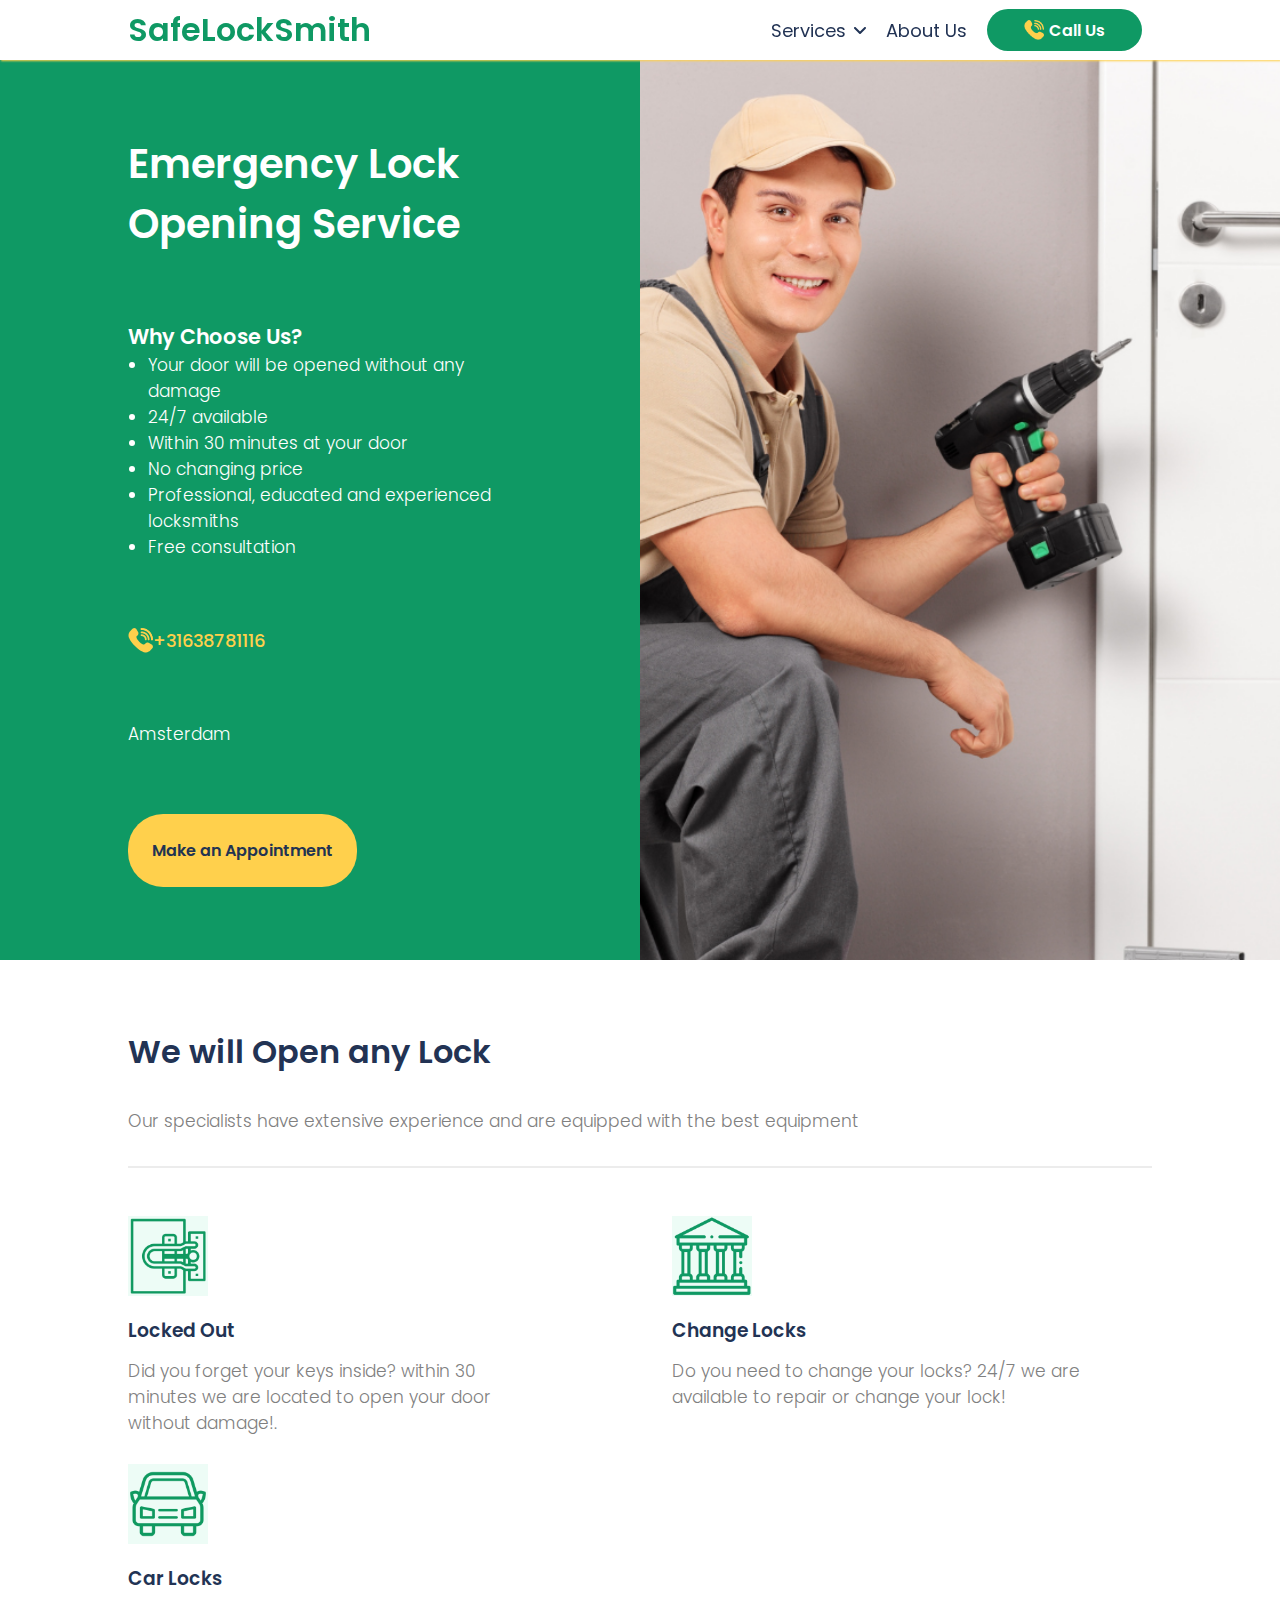
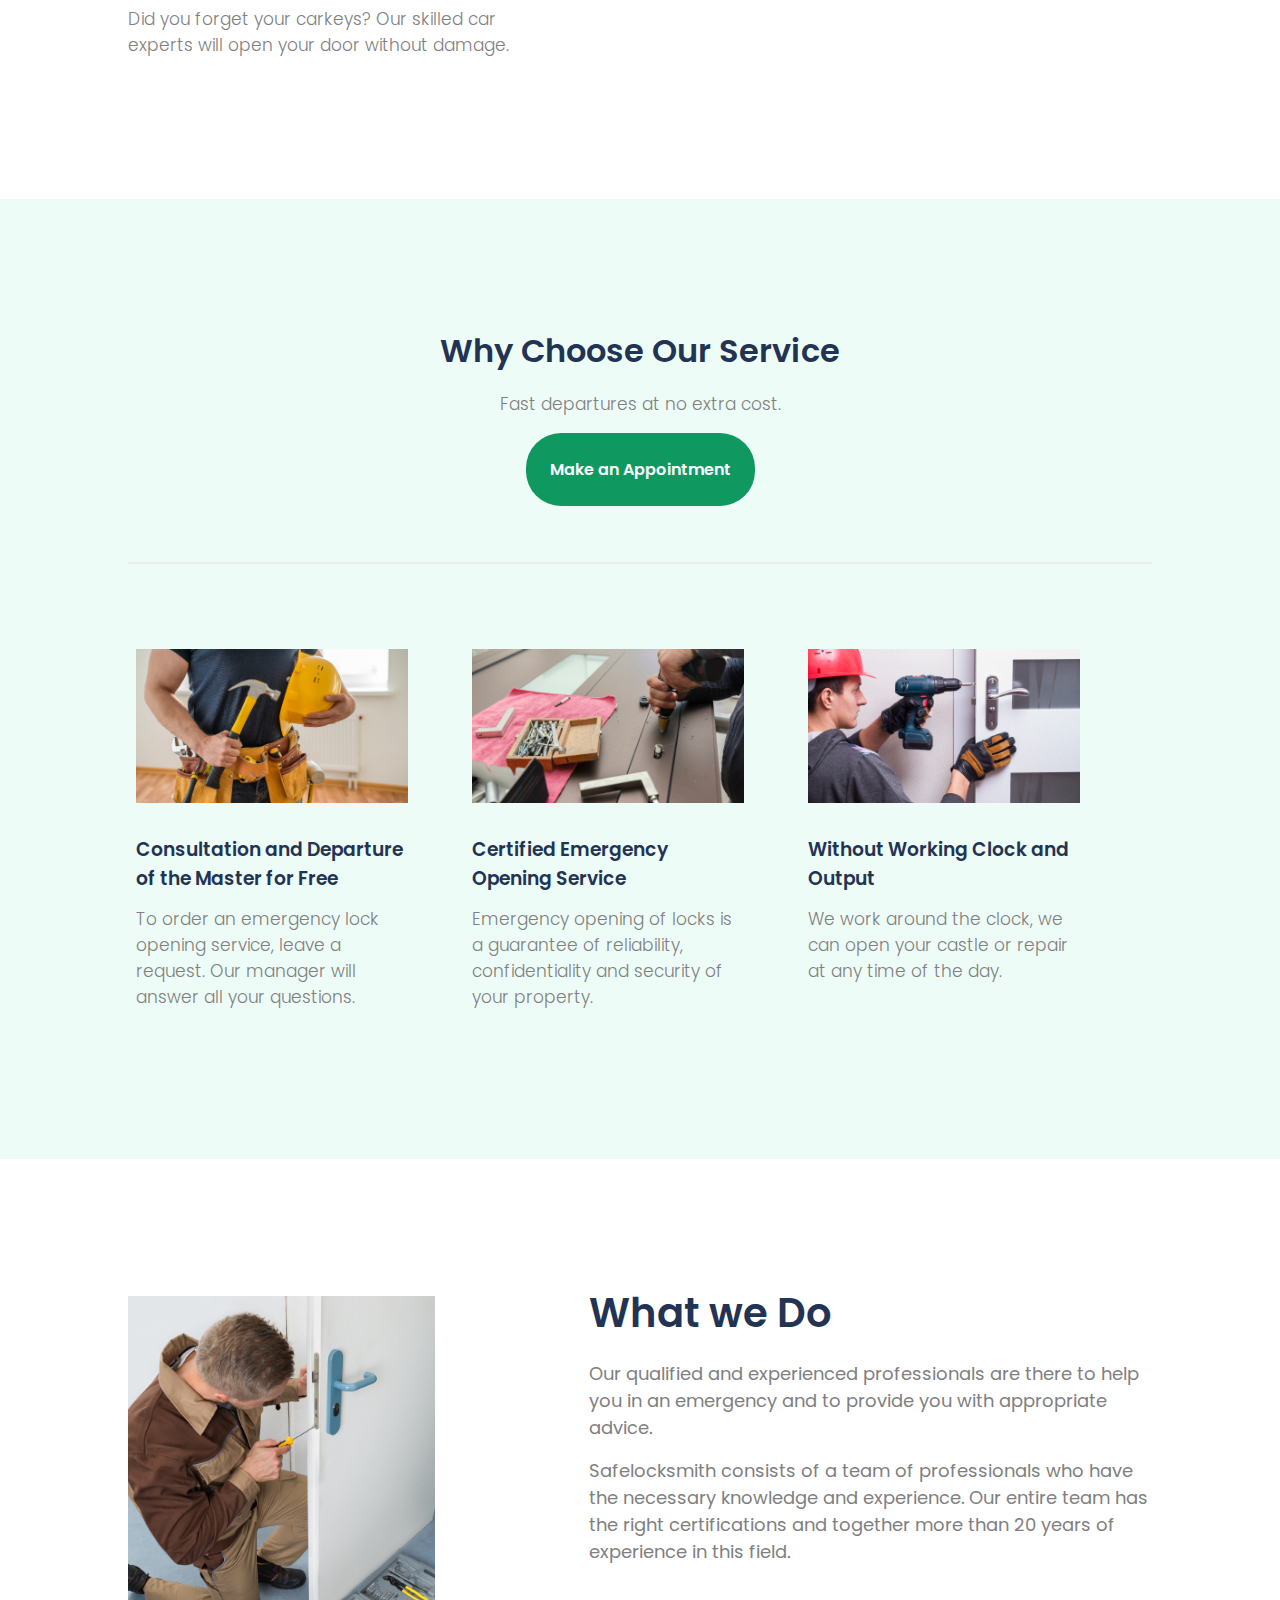
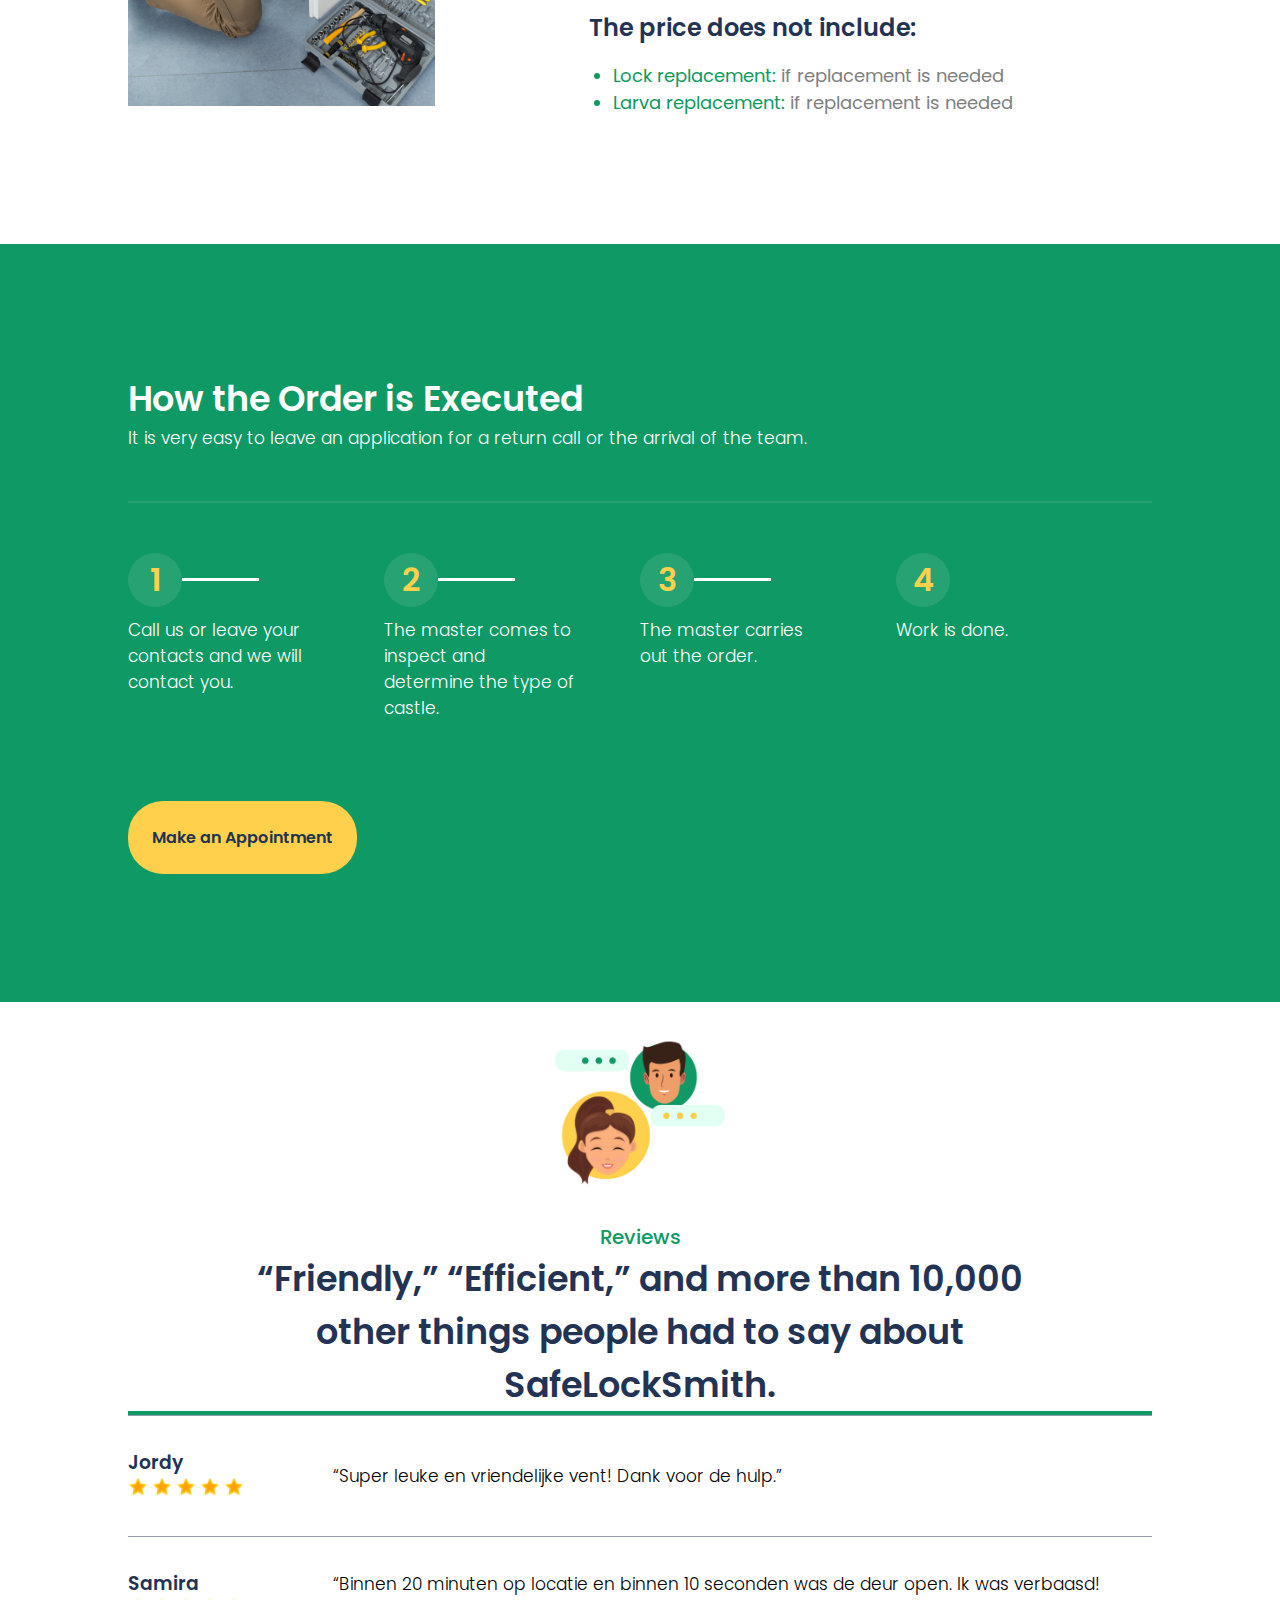
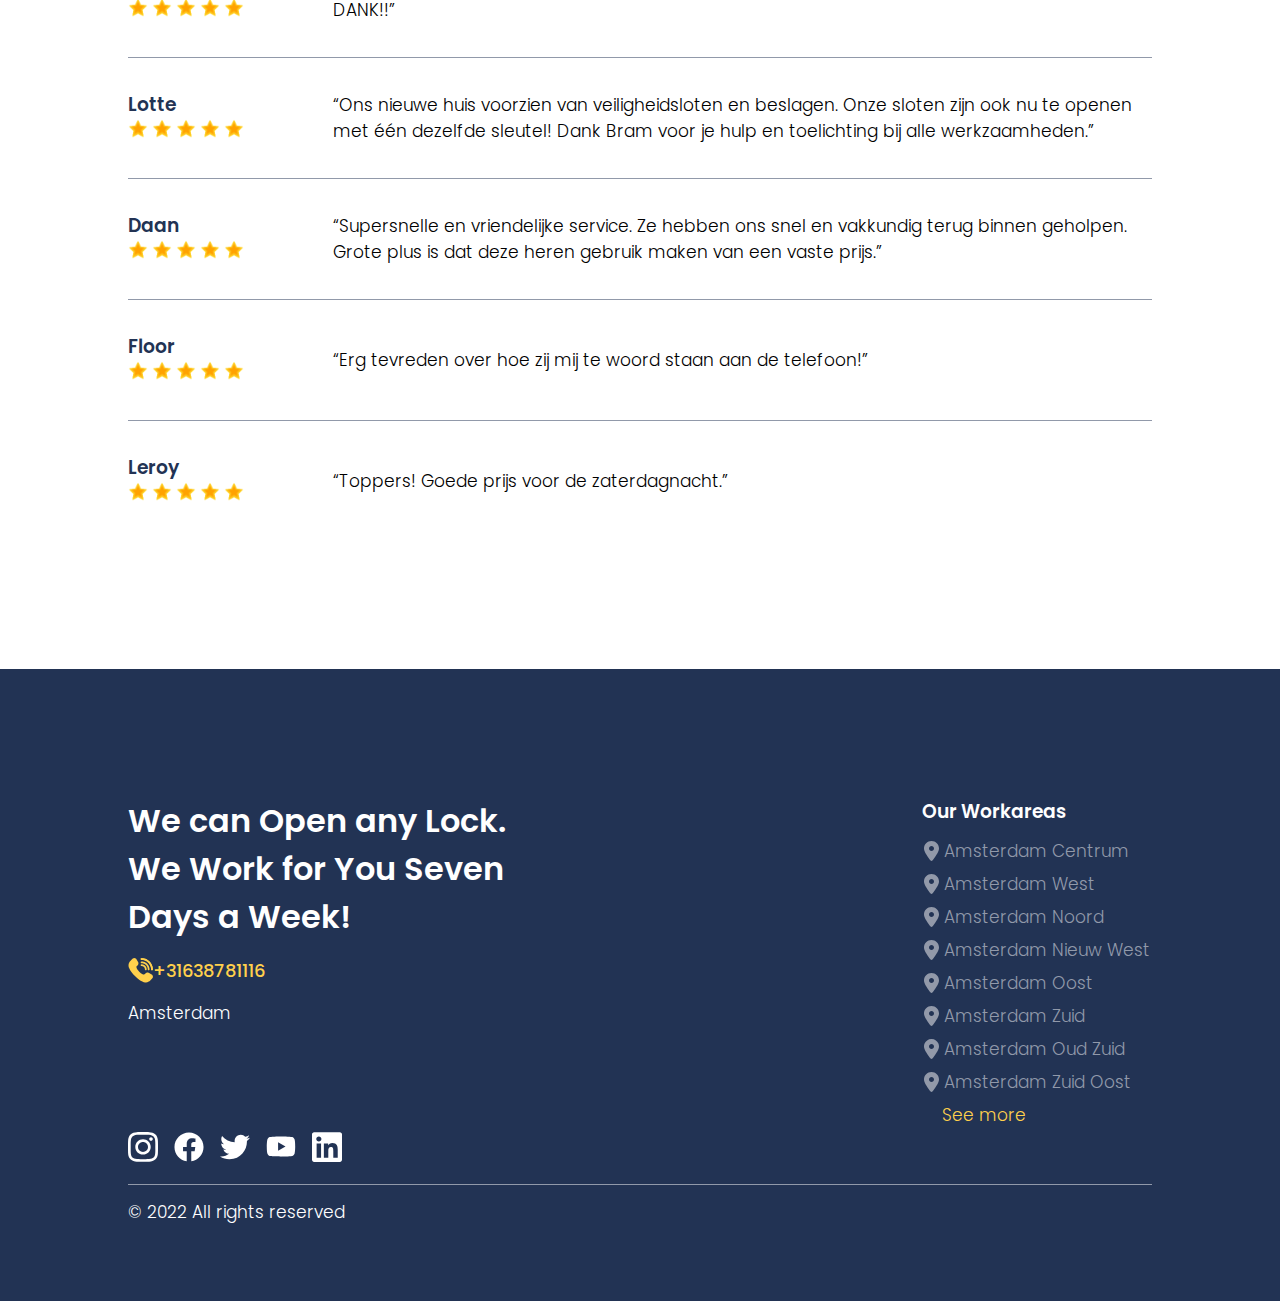
<file: index.html>
<!DOCTYPE html>
<html lang="en">

<head>
  <meta charset="UTF-8">
  <meta http-equiv="X-UA-Compatible" content="IE=edge">
  <meta name="viewport" content="width=device-width, initial-scale=1.0">
  <title>SafeLockSmith Locksmith in Amsterdam 24*7 - Fixed Prices ✓ Call Us: ☎ +31638781116</title>
  <meta name="description" content="Do you need an experienced locksmith in Amsterdam? Have you lost your keys? Feel free to reach out to us . We are 24/7 available!">
  <meta name="geo.placename" content="Amsterdam" />
  <meta name="geo.position" content="52.3804303;4.868831699999999" />
  <meta name="geo.region" content="Nederland" />
  <link rel="stylesheet" href="./style/navbar.css">
  <link rel="stylesheet" href="./style/appointment.css">
  <link rel="stylesheet" href="./style/coverPage.css">
  <link rel="stylesheet" href="./style/footer.css">
  <link rel="stylesheet" href="./style/section.css">
  <link rel="stylesheet" href="./style/about.css">
  <link rel="stylesheet" href="./style/reviews.css">
  <link rel="stylesheet" href="./style/locationPage.css">
  <link rel="stylesheet" href="./style/features.css">
  <link rel="preconnect" href="https://fonts.googleapis.com">
  <link rel="preconnect" href="https://fonts.gstatic.com" crossorigin>
  <link href="https://fonts.googleapis.com/css2?family=Poppins:wght@100;200;300;400;500;600;700;800;900&display=swap"
    rel="stylesheet">
  <!-- Google Tag Manager -->
  <script>(function (w, d, s, l, i) {
      w[l] = w[l] || []; w[l].push({
        'gtm.start':
          new Date().getTime(), event: 'gtm.js'
      }); var f = d.getElementsByTagName(s)[0],
        j = d.createElement(s), dl = l != 'dataLayer' ? '&l=' + l : ''; j.async = true; j.src =
          'https://www.googletagmanager.com/gtm.js?id=' + i + dl; f.parentNode.insertBefore(j, f);
    })(window, document, 'script', 'dataLayer', 'GTM-M8GT6KZ');</script>
  <!-- End Google Tag Manager -->
</head>

<body>
  <!-- -----------------------------------------Nav Bar------------------------------------------------- -->
  <!-- Google Tag Manager (noscript) -->
  <noscript><iframe src="https://www.googletagmanager.com/ns.html?id=GTM-M8GT6KZ" height="0" width="0"
                    style="display:none;visibility:hidden"></iframe></noscript>
  <!-- End Google Tag Manager (noscript) -->
  <!-- navbar start -->
  <nav>
    <div class="logo"><a href="./index.html">SafeLockSmith</a></div>
    <div class="menu-btn">
      <div class="menu-btn__burger"></div>
    </div>
    <ul class="menu">
      <!-- <li><a href="#" id="langicon" onclick="setLanguage()" class="nl"> <img id="language_img"
            src="images/united-kingdom.png" class="language"></a></li> -->
      <li class="navServices">Services <img src="./images/angle-down-solid.svg" alt="">
        <span>
          <ul>
            <li><a href="./doorLock.html">Opening Locks</a></li>
            <li><a href="./carLock.html">Opening Cars</a></li>
            <li><a href="./changeLock.html">Changing Locks</a></li>
          </ul>
        </span>
      </li>
      <li class="navServicesMobile"><a href="./doorLock.html">Opening Locks</a></li>
      <li class="navServicesMobile"><a href="./carLock.html">Opening Cars</a></li>
      <li class="navServicesMobile"><a href="./changeLock.html">Changing Locks</a></li>
      <li><a href="./about.html" class="greenHover">About Us</a></li>
      <li id="call">
        <img src="./images/callTransparent.png" alt="call">
        <a href="tel:+31638781116" onclick="updateCountCall()">Call Us</a>
      </li>
    </ul>
  </nav>

  <!-- ------------------------------------------Bottom fixed button------------------------------------------ -->

  <div class="contactFixed">
    <a class="bottomText"
      href="https://api.whatsapp.com/send?phone=+31638781116&text=Hello I need help in opening my lock" target="_blank">
      <button class="bottomBtnText" onclick="updateCountWhatsapp()"><img src="./images/whatsapp-brands.svg" alt=""> WhatsApp</button>
    </a>
    <a class="bottomCall" href="tel:+31638781116">
      <button class="bottomBtnCall" onclick="updateCountCall()"><img src="./images/callTransparent.svg" alt=""> Call</button>
    </a>
  </div>

  <!-- -------------------------------------------------Cover Page-------------------------------------------- -->

  <div class="coverPage">
    <div class="leftCover">
      <h1 class="coverPage_heading">Emergency Lock Opening Service</h1>
      <div class="keyFeature">
        <h3>Why Choose Us?</h3>
        <ul>
          <li>Your door will be opened without any damage</li>
          <li>24/7 available</li>
          <li>Within 30 minutes at your door</li>
          <li>No changing price</li>
          <li>Professional, educated and experienced locksmiths</li>
          <li>Free consultation</li>
        </ul>
      </div>
      <div class="coverCall">
        <img src="./images/callTransparent.svg" alt="call">
        <a href="tel:+31638781116">+31638781116</a>
      </div>
      <p>Amsterdam</p>
      <a class="whatsapp_link"
        href="https://api.whatsapp.com/send?phone=+31638781116&text=Hello I need help in opening my lock"
        target="_blank"> <button class="appointBtn" onclick="updateCountWhatsapp()">Make an Appointment</button>
      </a>
      <div class="keyFeatureMobile">
        <h3>Why Choose Us?</h3>
        <ul>
          <li>Your door will be opened without any damage</li>
          <li>24/7 available</li>
          <li>Within 30 minutes at your door</li>
          <li>No changing price</li>
          <li>Professional, educated and experienced locksmiths</li>
          <li>Free consultation</li>
        </ul>
      </div>
    </div>
    <div class="rightCover"></div>
  </div>


  <!-- -------------------------------------------------Section page-------------------------------------------- -->
  <div class="service">
    <h1 class="section_heading">We will Open any Lock</h1>
    <p class="section_para">Our specialists have extensive experience and are equipped with the best equipment</p>
    <div class="horizontal_line"></div>
    <div class="card_holder">
      <div class="card">
        <a href="./doorLock.html"><img src="images/door.png" alt="door" class="logo"></a>
        <h3 class="card_heading">Locked Out</h3>
        <p class="card_para">Did you forget your keys inside? within 30 minutes we are located to open your door without
          damage!.</p>
      </div>

      <div class="card">
        <a href="./changeLock.html"><img src="images/locker.png" alt="locker" class="logo"></a>
        <h3 class="card_heading">Change Locks</h3>
        <p class="card_para">Do you need to change your locks? 24/7 we are available to repair or change your lock!</p>
      </div>

      <div class="card">
        <a href="./carLock.html"><img src="images/car.png" alt="car" class="logo"></a>
        <h3 class="card_heading">Car Locks</h3>
        <p class="card_para">Did you forget your carkeys? Our skilled car experts will open your door without damage.
        </p>
      </div>
    </div>
  </div>

  <!-- -------------------------------------------------About page-------------------------------------------- -->
  <div class="about_section">
    <div class="about">
      <h1 class="about_heading">Why Choose Our Service</h1>
      <p class="about_para">Fast departures at no extra cost.</p>
      <a class="whatsapp_link"
        href="https://api.whatsapp.com/send?phone=+31638781116&text=Hello I need help in opening my lock"
        target="_blank">
        <button class="appointBtn about_btn">Make an Appointment</button>
      </a>
      <div class="about_line"></div>
      <div class="about_cardholder">
        <div class="card about_card">
          <img src="images/about_1.jpg" alt="about" class="about_img">
          <h3 class="card_heading">Consultation and Departure of the Master for Free</h3>
          <p class="card_para">To order an emergency lock opening service, leave a request. Our manager will answer all
            your questions.</p>
        </div>
        <div class="card about_card">
          <img src="images/about_2.jpg" alt="about" class="about_img">
          <h3 class="card_heading">Certified Emergency Opening Service</h3>
          <p class="card_para">Emergency opening of locks is a guarantee of reliability, confidentiality and security of
            your property.</p>
        </div>
        <div class="card about_card">
          <img src="images/about_3.jpg" alt="about" class="about_img">
          <h3 class="card_heading">Without Working Clock and Output</h3>
          <p class="card_para">We work around the clock, we can open your castle or repair at any time of the day.</p>
        </div>
      </div>
    </div>
  </div>

  <!-- -------------------------------------------------features Page ------------------------------------->
  <div class="features">
    <img src="images/electrician.jpg" alt="features" class="features_img">
    <div class="key_points">
      <h1 class="features_heading blue">What we Do</h1>
      <!-- <h1 class="features_heading green ">from $20 </h1> -->
      <!-- <h3 class="features_points blue">Included in the price:</h3> -->
      <p class="grayPara">Our qualified and experienced professionals are there to help you in an emergency and to
        provide you with appropriate advice.</p>
      <p class="grayPara">Safelocksmith consists of a team of professionals who have the necessary knowledge and
        experience. Our entire team has the right certifications and together more than 20 years of experience in this
        field.</p>
      <h3 class="features_points blue">The price does not include:</h3>
      <ul class="points">
        <li class="gray">Lock replacement: <span class="gray">if replacement is needed</span></li>
        <li class="gray">Larva replacement: <span class="gray">if replacement is needed</span></li>
      </ul>
    </div>
  </div>


  <!-- ----------------------------------------Make an appointment-------------------------------------------- -->

  <div class="appointment">
    <h2>How the Order is Executed</h2>
    <p>It is very easy to leave an application for a return call or the arrival of the team.</p>
    <div class="line"></div>
    <div class="frame">
      <div class="screenFlex">
        <div class="numberContainer">
          <div class="numberFlex">
            1
          </div>
        </div>
        <div class="description">
          <p>Call us or leave your contacts and we will contact you.</p>
        </div>
      </div>
      <div class="screenFlex">
        <div class="numberContainer">
          <div class="numberFlex">
            2
          </div>
        </div>
        <div class="description">
          <p>The master comes to inspect and determine the type of castle.</p>
        </div>
      </div>
      <div class="screenFlex">
        <div class="numberContainer">
          <div class="numberFlex">
            3
          </div>
        </div>
        <div class="description">
          <p>The master carries out the order.</p>
        </div>
      </div>
      <div class="screenFlex">
        <div class="numberContainerLast">
          <div class="numberFlex">
            4
          </div>
        </div>
        <div class="description">
          <p>Work is done.</p>
        </div>
      </div>
    </div>
    <a class="whatsapp_link"
      href="https://api.whatsapp.com/send?phone=+31638781116&text=Hello I need help in opening my lock" target="_blank">
      <button class="appointBtn" onclick="updateCountWhatsapp()">Make an Appointment</button>
    </a>
  </div>

  <!-- -----------------------------------------------Reviews------------------------------------ -->

  <div class="reviews">
    <img src="./images/Reviews.png" alt="">
    <div class="icon-title">Reviews</div>
    <h2>“Friendly,” “Efficient,” and more than 10,000 other things people had to say about SafeLockSmith.
    </h2>
    <div class="reviewResponse">
      <div class="reviewFlex">
        <div class="name">
          <h3>Jordy</h3>
          <div class="star_holder">
            <img src="images/icons8-star-48.png" alt="" class="star">
            <img src="images/icons8-star-48.png" alt="" class="star">
            <img src="images/icons8-star-48.png" alt="" class="star">
            <img src="images/icons8-star-48.png" alt="" class="star">
            <img src="images/icons8-star-48.png" alt="" class="star">
          </div>
        </div>
        <div class="message">“Super leuke en vriendelijke vent! Dank voor de hulp.”</div>
      </div>
      <div class="reviewFlex">
        <div class="name">
          <h3>Samira</h3>
          <div class="star_holder">
            <img src="images/icons8-star-48.png" alt="" class="star">
            <img src="images/icons8-star-48.png" alt="" class="star">
            <img src="images/icons8-star-48.png" alt="" class="star">
            <img src="images/icons8-star-48.png" alt="" class="star">
            <img src="images/icons8-star-48.png" alt="" class="star">
          </div>
        </div>
        <div class="message">“Binnen 20 minuten op locatie en binnen 10 seconden was de deur open. Ik was verbaasd!
          DANK!!”</div>
      </div>
      <div class="reviewFlex">
        <div class="name">
          <h3>Lotte</h3>
          <div class="star_holder">
            <img src="images/icons8-star-48.png" alt="" class="star">
            <img src="images/icons8-star-48.png" alt="" class="star">
            <img src="images/icons8-star-48.png" alt="" class="star">
            <img src="images/icons8-star-48.png" alt="" class="star">
            <img src="images/icons8-star-48.png" alt="" class="star">
          </div>
        </div>
        <div class="message">“Ons nieuwe huis voorzien van veiligheidsloten en beslagen. Onze sloten zijn ook nu te
          openen met één dezelfde sleutel! Dank Bram voor je hulp en toelichting bij alle werkzaamheden.”</div>
      </div>
      <div class="reviewFlex">
        <div class="name">
          <h3>Daan</h3>
          <div class="star_holder">
            <img src="images/icons8-star-48.png" alt="" class="star">
            <img src="images/icons8-star-48.png" alt="" class="star">
            <img src="images/icons8-star-48.png" alt="" class="star">
            <img src="images/icons8-star-48.png" alt="" class="star">
            <img src="images/icons8-star-48.png" alt="" class="star">
          </div>
        </div>
        <div class="message">“Supersnelle en vriendelijke service. Ze hebben ons snel en vakkundig terug binnen
          geholpen. Grote plus is dat deze heren gebruik maken van een vaste prijs.”</div>
      </div>
      <div class="reviewFlex">
        <div class="name">
          <h3>Floor</h3>
          <div class="star_holder">
            <img src="images/icons8-star-48.png" alt="" class="star">
            <img src="images/icons8-star-48.png" alt="" class="star">
            <img src="images/icons8-star-48.png" alt="" class="star">
            <img src="images/icons8-star-48.png" alt="" class="star">
            <img src="images/icons8-star-48.png" alt="" class="star">
          </div>
        </div>
        <div class="message">“Erg tevreden over hoe zij mij te woord staan aan de telefoon!”</div>
      </div>
      <div class="reviewFlex">
        <div class="name">
          <h3>Leroy</h3>
          <div class="star_holder">
            <img src="images/icons8-star-48.png" alt="" class="star">
            <img src="images/icons8-star-48.png" alt="" class="star">
            <img src="images/icons8-star-48.png" alt="" class="star">
            <img src="images/icons8-star-48.png" alt="" class="star">
            <img src="images/icons8-star-48.png" alt="" class="star">
          </div>
        </div>
        <div class="message">“Toppers! Goede prijs voor de zaterdagnacht.”</div>
      </div>
    </div>
  </div>

<div id="scrollUp"></div>
  <!-- ---------------------------------------------Location---------------------------------------- -->
  <div class="locationPage" id="locationPage">
    <button class="closeLocation" id="close-location"><img src="./images/angle-down-solid.svg" alt="close"></button>
    <h1>OUR WORKAREAS</h1>
    <div class="workarea-locations">
        <!--Amsterdam Centrum-->
      <div class="grid-items">
        <div class="grid-item"><img src="./images/location-dot-solid.svg" alt=""> Amsterdam Centrum</div>
        <div class="grid-item"><img src="./images/location-dot-solid.svg" alt=""> Burgwallen Oude Zijde</div>
        <div class="grid-item"><img src="./images/location-dot-solid.svg" alt=""> Burgwallen OudNieuw Zijde</div>
        <div class="grid-item"><img src="./images/location-dot-solid.svg" alt=""> Burgwalle</div>
        <div class="grid-item"><img src="./images/location-dot-solid.svg" alt=""> Grachtengordel</div>
        <div class="grid-item"><img src="./images/location-dot-solid.svg" alt=""> Haarlemmerbuurt</div>
        <div class="grid-item"><img src="./images/location-dot-solid.svg" alt=""> Jordaan</div>
        <div class="grid-item"><img src="./images/location-dot-solid.svg" alt=""> Weteringschans</div>
        <div class="grid-item"><img src="./images/location-dot-solid.svg" alt=""> Weesperbuurt</div>
      </div>
      <!--Amsterdam West-->
      <div class="grid-items">
        <div class="grid-item"><img src="./images/location-dot-solid.svg" alt=""> Amsterdam West</div>
        <div class="grid-item"><img src="./images/location-dot-solid.svg" alt=""> Bos en Lommer</div>
        <div class="grid-item"><img src="./images/location-dot-solid.svg" alt=""> Sloterdijk</div>
        <div class="grid-item"><img src="./images/location-dot-solid.svg" alt=""> De Baarsjes</div>
        <div class="grid-item"><img src="./images/location-dot-solid.svg" alt=""> Kinkerbuurt</div>
        <div class="grid-item"><img src="./images/location-dot-solid.svg" alt=""> Overtoomse sluis</div>
        <div class="grid-item"><img src="./images/location-dot-solid.svg" alt=""> Vondelpark</div>
        <div class="grid-item"><img src="./images/location-dot-solid.svg" alt=""> Westerpark</div>
        <div class="grid-item"><img src="./images/location-dot-solid.svg" alt=""> Houthavens</div>
        <div class="grid-item"><img src="./images/location-dot-solid.svg" alt=""> Spaarndammer- en Zeeheldenbuurt</div>
        <div class="grid-item"><img src="./images/location-dot-solid.svg" alt=""> Staatsliedenbuurt</div>
      </div>
      <!--Amsterdam Noord-->
      <div class="grid-items">
        <div class="grid-item"><img src="./images/location-dot-solid.svg" alt=""> Amsterdam Noord</div>
        <div class="grid-item"><img src="./images/location-dot-solid.svg" alt=""> Buikslotermeer</div>
        <div class="grid-item"><img src="./images/location-dot-solid.svg" alt=""> Elzenhagen</div>
        <div class="grid-item"><img src="./images/location-dot-solid.svg" alt=""> Waterland</div>
        <div class="grid-item"><img src="./images/location-dot-solid.svg" alt=""> IJplein/Vogelbuurt</div>
        <div class="grid-item"><img src="./images/location-dot-solid.svg" alt=""> Nieuwendammerdijk/ Buiksloterdijk</div>
        <div class="grid-item"><img src="./images/location-dot-solid.svg" alt=""> Noordelijke IJoevers</div>
        <div class="grid-item"><img src="./images/location-dot-solid.svg" alt=""> Tuindorp</div>
        <div class="grid-item"><img src="./images/location-dot-solid.svg" alt=""> Volewijck</div>
        <div class="grid-item"><img src="./images/location-dot-solid.svg" alt=""> Banne Buiksloot</div>
        <div class="grid-item"><img src="./images/location-dot-solid.svg" alt=""> Kadoelen</div>
        <div class="grid-item"><img src="./images/location-dot-solid.svg" alt=""> Oostzanerwerf</div>
      </div>
      <!--Amsterdam Nieuw West-->
      <div class="grid-items">
        <div class="grid-item"><img src="./images/location-dot-solid.svg" alt=""> Amsterdam Nieuw West</div>
        <div class="grid-item"><img src="./images/location-dot-solid.svg" alt=""> De Aker</div>
        <div class="grid-item"><img src="./images/location-dot-solid.svg" alt=""> Sloten en Nieuw Sloten</div>
        <div class="grid-item"><img src="./images/location-dot-solid.svg" alt=""> Geuzenveld</div>
        <div class="grid-item"><img src="./images/location-dot-solid.svg" alt=""> Slotermeer</div>
        <div class="grid-item"><img src="./images/location-dot-solid.svg" alt=""> Osdorp</div>
        <div class="grid-item"><img src="./images/location-dot-solid.svg" alt=""> Slotervaart</div>
      </div>
      <!--Amsterdam Oost-->
      <div class="grid-items">
        <div class="grid-item"><img src="./images/location-dot-solid.svg" alt=""> Amsterdam Oost</div>
        <div class="grid-item"><img src="./images/location-dot-solid.svg" alt=""> IJburg</div>
        <div class="grid-item"><img src="./images/location-dot-solid.svg" alt=""> Indische Buurt</div>
        <div class="grid-item"><img src="./images/location-dot-solid.svg" alt=""> Dapperbuurt</div>
        <div class="grid-item"><img src="./images/location-dot-solid.svg" alt=""> Transvaalbuurt</div>
        <div class="grid-item"><img src="./images/location-dot-solid.svg" alt=""> Weesperzijde</div>
        <div class="grid-item"><img src="./images/location-dot-solid.svg" alt=""> Watergraafsmeer</div>
      </div>
      <!--Amsterdam Zuid-->
      <div class="grid-items">
        <div class="grid-item"><img src="./images/location-dot-solid.svg" alt=""> Amsterdam Zuid</div>
        <div class="grid-item"><img src="./images/location-dot-solid.svg" alt=""> Buitenveldert</div>
        <div class="grid-item"><img src="./images/location-dot-solid.svg" alt=""> Zuidas</div>
        <div class="grid-item"><img src="./images/location-dot-solid.svg" alt=""> De Pijp</div>
        <div class="grid-item"><img src="./images/location-dot-solid.svg" alt=""> Rievierenbuurt</div>
      </div>
      <!--Amsterdam Oud Zuid-->
      <div class="grid-items">
        <div class="grid-item"><img src="./images/location-dot-solid.svg" alt=""> Amsterdam Oud Zuid</div>
        <div class="grid-item"><img src="./images/location-dot-solid.svg" alt=""> Apollobuurt</div>
        <div class="grid-item"><img src="./images/location-dot-solid.svg" alt=""> Hoofddorpplein</div>
        <div class="grid-item"><img src="./images/location-dot-solid.svg" alt=""> Museumkwartier</div>
        <div class="grid-item"><img src="./images/location-dot-solid.svg" alt=""> Stadionbuurt</div>
      </div>
      <!--Amsterdam Zuid Oost-->
      <div class="grid-items">
        <div class="grid-item"><img src="./images/location-dot-solid.svg" alt=""> Amsterdam Zuid Oost</div>
        <div class="grid-item"><img src="./images/location-dot-solid.svg" alt=""> Amstel</div>
        <div class="grid-item"><img src="./images/location-dot-solid.svg" alt=""> Bullewijk</div>
        <div class="grid-item"><img src="./images/location-dot-solid.svg" alt=""> Gaasperdam</div>
        <div class="grid-item"><img src="./images/location-dot-solid.svg" alt=""> Gein</div>
        <div class="grid-item"><img src="./images/location-dot-solid.svg" alt=""> Holendrecht</div>
        <div class="grid-item"><img src="./images/location-dot-solid.svg" alt=""> Nellestein</div>
      </div>
    </div>
  </div>

  <!-- -----------------------------------------Footer---------------------------------------- -->

  <footer>
    <div class="footer">
      <div class="footerLeft">
        <h1>We can Open any Lock.<br>We Work for You Seven Days a Week!</h1>
        <div class="coverCall">
          <img src="./images/callTransparent.svg" alt="call">
          <a href="tel:+31638781116">+31638781116</a>
        </div>
        <p>Amsterdam</p>
      </div>
      <div class="locationFooter">
        <h3>Our Workareas</h3>
        <div class="workareasLocation">
          <div class="grid-item" id="centrum"><img src="./images/location-dot-solid.svg" alt=""> Amsterdam Centrum</div>
          <div class="grid-item" id="west"><img src="./images/location-dot-solid.svg" alt=""> Amsterdam West</div>
          <div class="grid-item" id="noord"><img src="./images/location-dot-solid.svg" alt=""> Amsterdam Noord</div>
          <div class="grid-item" id="nieuw"><img src="./images/location-dot-solid.svg" alt=""> Amsterdam Nieuw West</div>
          <div class="grid-item" id="oost"><img src="./images/location-dot-solid.svg" alt=""> Amsterdam Oost</div>
          <div class="grid-item" id="zuid"><img src="./images/location-dot-solid.svg" alt=""> Amsterdam Zuid</div>
          <div class="grid-item" id="oud"><img src="./images/location-dot-solid.svg" alt=""> Amsterdam Oud Zuid</div>
          <div class="grid-item" id="zuidOost"><img src="./images/location-dot-solid.svg" alt=""> Amsterdam Zuid Oost</div>
          <div class="grid-item" id="see-more-location"><a href="#scrollUp">See more</a></div>
        </div>
      </div>
    </div>
    <div class="social">
      <img src="./images/instagram-brands.svg" alt="">
      <img src="./images/facebook-brands.svg" alt="">
      <img src="./images/twitter-brands.svg" alt="">
      <img src="./images/youtube-brands.svg" alt="">
      <img src="./images/linkedin-brands.svg" alt="">
    </div>
    <div class="footer-line"></div>
    <div class="copyright">
      <p>© 2022 All rights reserved</p>
    </div>
  </footer>
  <script src="./script/navBar.js"></script>
  <script src="./script/sendEvent.js"></script>
  <script src="https://code.jquery.com/jquery-3.6.0.min.js"></script>
</body>

</html>
</file>
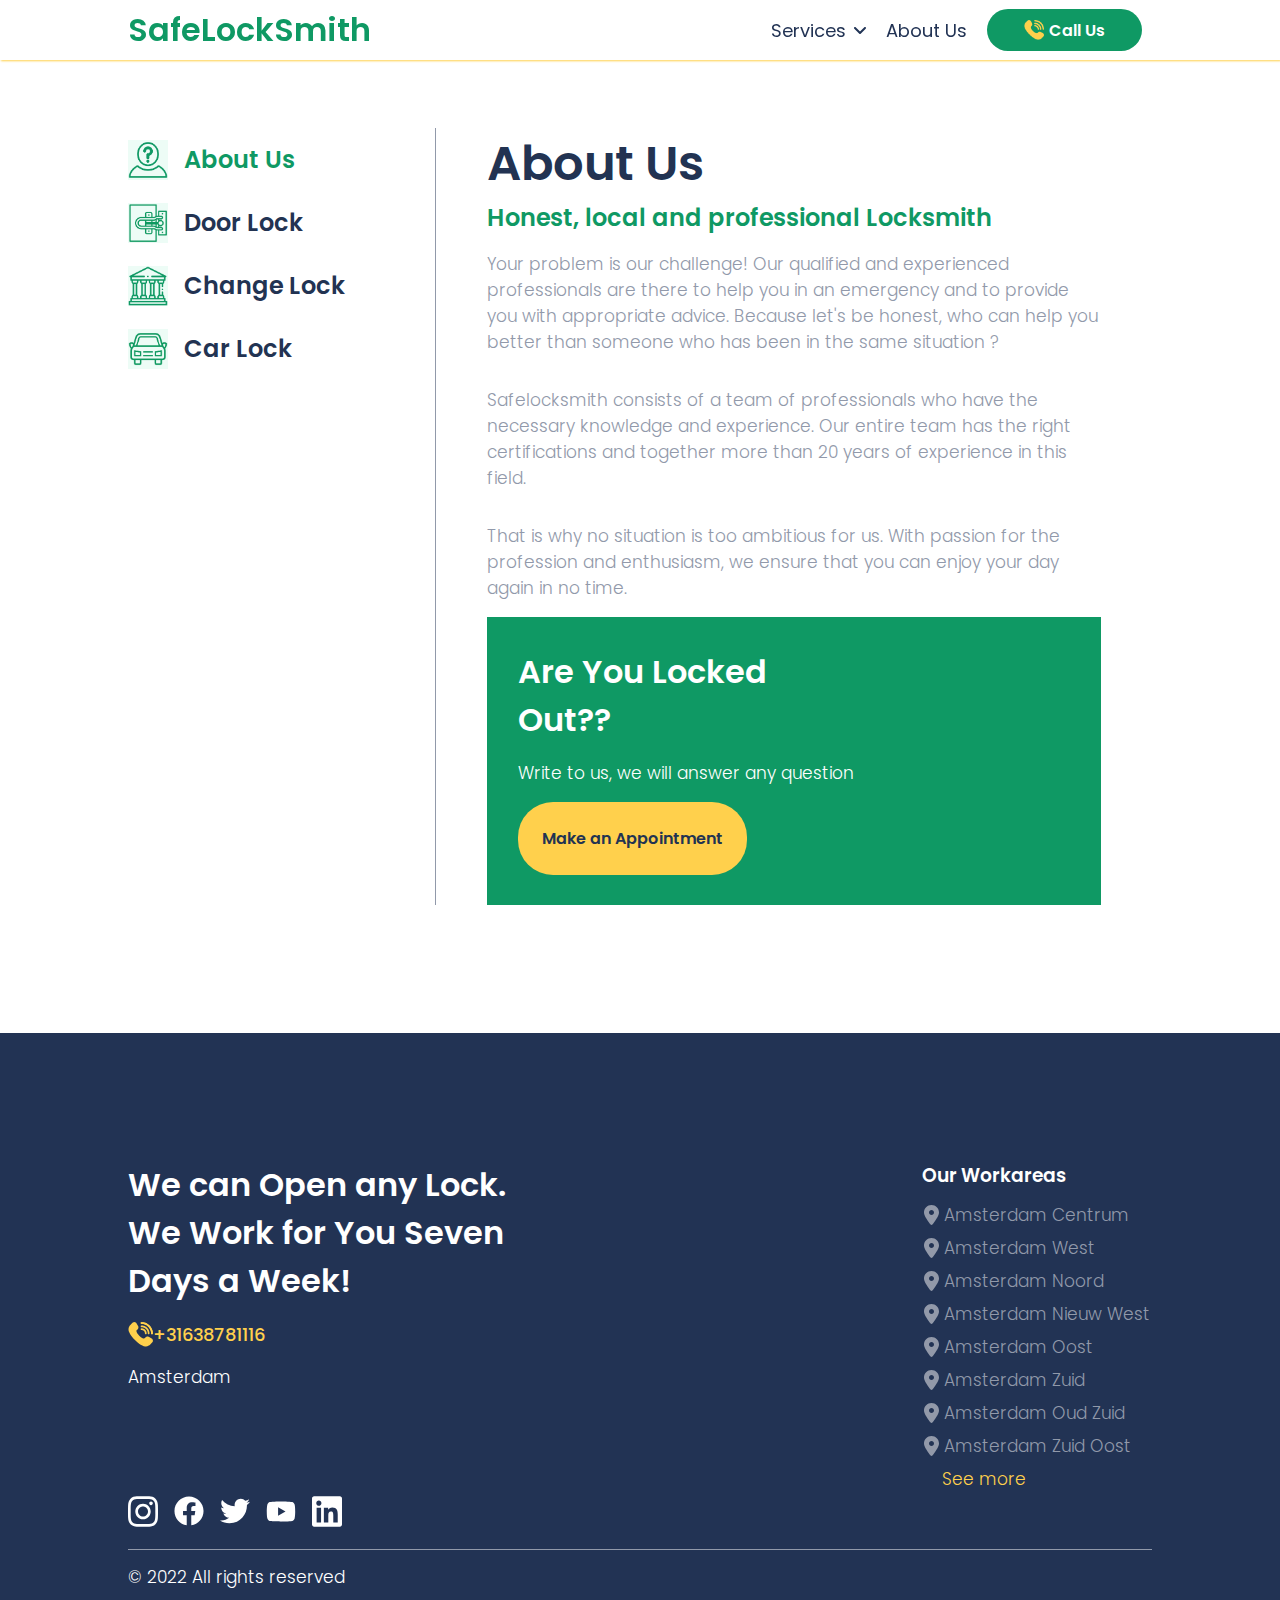
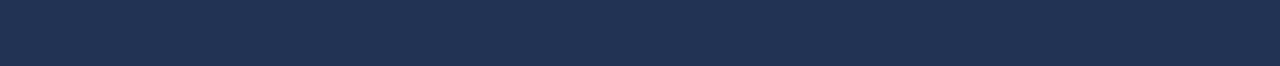
<file: about.html>
<!DOCTYPE html>
<html lang="en">
<head>
    <meta charset="UTF-8">
    <meta http-equiv="X-UA-Compatible" content="IE=edge">
    <meta name="viewport" content="width=device-width, initial-scale=1.0">
    <link rel="stylesheet" href="./style/navbar.css">
    <link rel="stylesheet" href="./style/appointment.css">
    <link rel="stylesheet" href="./style/coverPage.css">
    <link rel="stylesheet" href="./style/footer.css">
    <link rel="stylesheet" href="./style/section.css">
    <link rel="stylesheet" href="./style/about.css">
    <link rel="stylesheet" href="./style/reviews.css">
    <link rel="stylesheet" href="./style/features.css">
    <link rel="stylesheet" href="./style/servicePage.css">
    <link rel="preconnect" href="https://fonts.googleapis.com">
    <link rel="preconnect" href="https://fonts.gstatic.com" crossorigin>
    <link href="https://fonts.googleapis.com/css2?family=Poppins:wght@100;200;300;400;500;600;700;800;900&display=swap"
      rel="stylesheet">
    <title>SafeLockSmith</title>
</head>
<body>
    <!-- -----------------------------------------Nav Bar------------------------------------------------- -->
    <nav>
      <div class="logo"><a href="./index.html">SafeLockSmith</a></div>
      <div class="menu-btn">
        <div class="menu-btn__burger"></div>
      </div>
      <ul class="menu">
        <!-- <li><a href="#" id="langicon" onclick="setLanguage()" class="nl"> <img id="language_img"
              src="images/united-kingdom.png" class="language"></a></li> -->
        <li class="navServices">Services <img src="./images/angle-down-solid.svg" alt="">
          <span>
            <ul>
              <li><a href="./doorLock.html">Opening Locks</a></li>
              <li><a href="./carLock.html">Opening Cars</a></li>
              <li><a href="./changeLock.html">Changing Locks</a></li>
            </ul>
          </span>
        </li>
        <li class="navServicesMobile"><a href="./doorLock.html">Opening Locks</a></li>
        <li class="navServicesMobile"><a href="./carLock.html">Opening Cars</a></li>
        <li class="navServicesMobile"><a href="./changeLock.html">Changing Locks</a></li>
        <li><a href="./about.html" class="greenHover">About Us</a></li>
        <li id="call">
          <img src="./images/callTransparent.png" alt="call">
          <a href="tel:+31638781116">Call Us</a>
        </li>
      </ul>
    </nav>

<!-- ------------------------------------------Bottom fixed button------------------------------------------ -->

  <div class="contactFixed">
    <a class="bottomText"
        href="https://api.whatsapp.com/send?phone=+31638781116&text=Hello I need help in opening my lock"
        target="_blank">
        <button class="bottomBtnText"><img src="./images/whatsapp-brands.svg" alt=""> WhatsApp</button>
    </a>
    <a class="bottomCall" href="tel:+31638781116">
      <button class="bottomBtnCall"><img src="./images/callTransparent.svg" alt=""> Call</button>
    </a>
  </div>

  <!-- ------------------------------------------------About--------------------------------------------- -->

  <div class="servicePage">
      <div class="sidePanel" id="fixMe">
        <div class="lockType active"><a href="./about.html">
            <img src="./images/aboutUs.png" alt="">
            <div class="lockName" id="about">About Us</div></a>
        </div>
        <div class="lockType"><a href="./doorLock.html">
            <img src="./images/door.png" alt="">
            <div class="lockName" id="doorlock">Door Lock</div></a>
        </div>
        <div class="lockType"><a href="./changeLock.html">
            <img src="./images/locker.png" alt="">
            <div class="lockName" id="changelock">Change Lock</div></a>
        </div>
        <div class="lockType"><a href="./carLock.html">
            <img src="./images/car.png" alt="">
            <div class="lockName" id="carlock">Car Lock</div></a>
        </div>
      </div>
      <div class="mainContent">
            <h1>About Us</h1>
            <h3>Honest, local and professional Locksmith</h3>
            <p>Your problem is our challenge! Our qualified and experienced professionals are there to help you in an emergency and to provide you with appropriate advice. Because let's be honest, who can help you better than someone who has been in the same situation ?</p>
            <p>Safelocksmith consists of a team of professionals who have the necessary knowledge and experience. Our entire team has the right certifications and together more than 20 years of experience in this field.</p>
            <p>That is why no situation is too ambitious for us. With passion for the profession and enthusiasm, we ensure that you can enjoy your day again in no time.</p>
          <div class="reachForHelp">
              <h2>Are You Locked<br>Out??</h2>
              <p>Write to us, we will answer any question</p>
              <a class="whatsapp_link"
                href="https://api.whatsapp.com/send?phone=+31638781116&text=Hello I need help in opening my lock"
                target="_blank"> <button class="appointBtn">Make an Appointment</button>
              </a>
          </div>
      </div>
  </div>

  <!-- -----------------------------------------Footer---------------------------------------- -->

  <footer>
    <div class="footer">
      <div class="footerLeft">
        <h1>We can Open any Lock.<br>We Work for You Seven Days a Week!</h1>
        <div class="coverCall">
          <img src="./images/callTransparent.svg" alt="call">
          <a href="tel:+31638781116">+31638781116</a>
        </div>
        <p>Amsterdam</p>
      </div>
      <div class="locationFooter">
        <h3>Our Workareas</h3>
        <div class="workareasLocation">
          <div class="grid-item" id="centrum"><img src="./images/location-dot-solid.svg" alt=""> Amsterdam Centrum</div>
          <div class="grid-item" id="west"><img src="./images/location-dot-solid.svg" alt=""> Amsterdam West</div>
          <div class="grid-item" id="noord"><img src="./images/location-dot-solid.svg" alt=""> Amsterdam Noord</div>
          <div class="grid-item" id="nieuw"><img src="./images/location-dot-solid.svg" alt=""> Amsterdam Nieuw West</div>
          <div class="grid-item" id="oost"><img src="./images/location-dot-solid.svg" alt=""> Amsterdam Oost</div>
          <div class="grid-item" id="zuid"><img src="./images/location-dot-solid.svg" alt=""> Amsterdam Zuid</div>
          <div class="grid-item" id="oud"><img src="./images/location-dot-solid.svg" alt=""> Amsterdam Oud Zuid</div>
          <div class="grid-item" id="zuidOost"><img src="./images/location-dot-solid.svg" alt=""> Amsterdam Zuid Oost</div>
          <div class="grid-item" id="see-more-location"><a href="./location.html">See more</a></div>
        </div>
      </div>
    </div>
    <div class="social">
      <img src="./images/instagram-brands.svg" alt="">
      <img src="./images/facebook-brands.svg" alt="">
      <img src="./images/twitter-brands.svg" alt="">
      <img src="./images/youtube-brands.svg" alt="">
      <img src="./images/linkedin-brands.svg" alt="">
    </div>
    <div class="footer-line"></div>
    <div class="copyright">
      <p>© 2022 All rights reserved</p>
    </div>
  </footer>
  <script src="./script/navBar.js"></script>
</body>
</html>
</file>
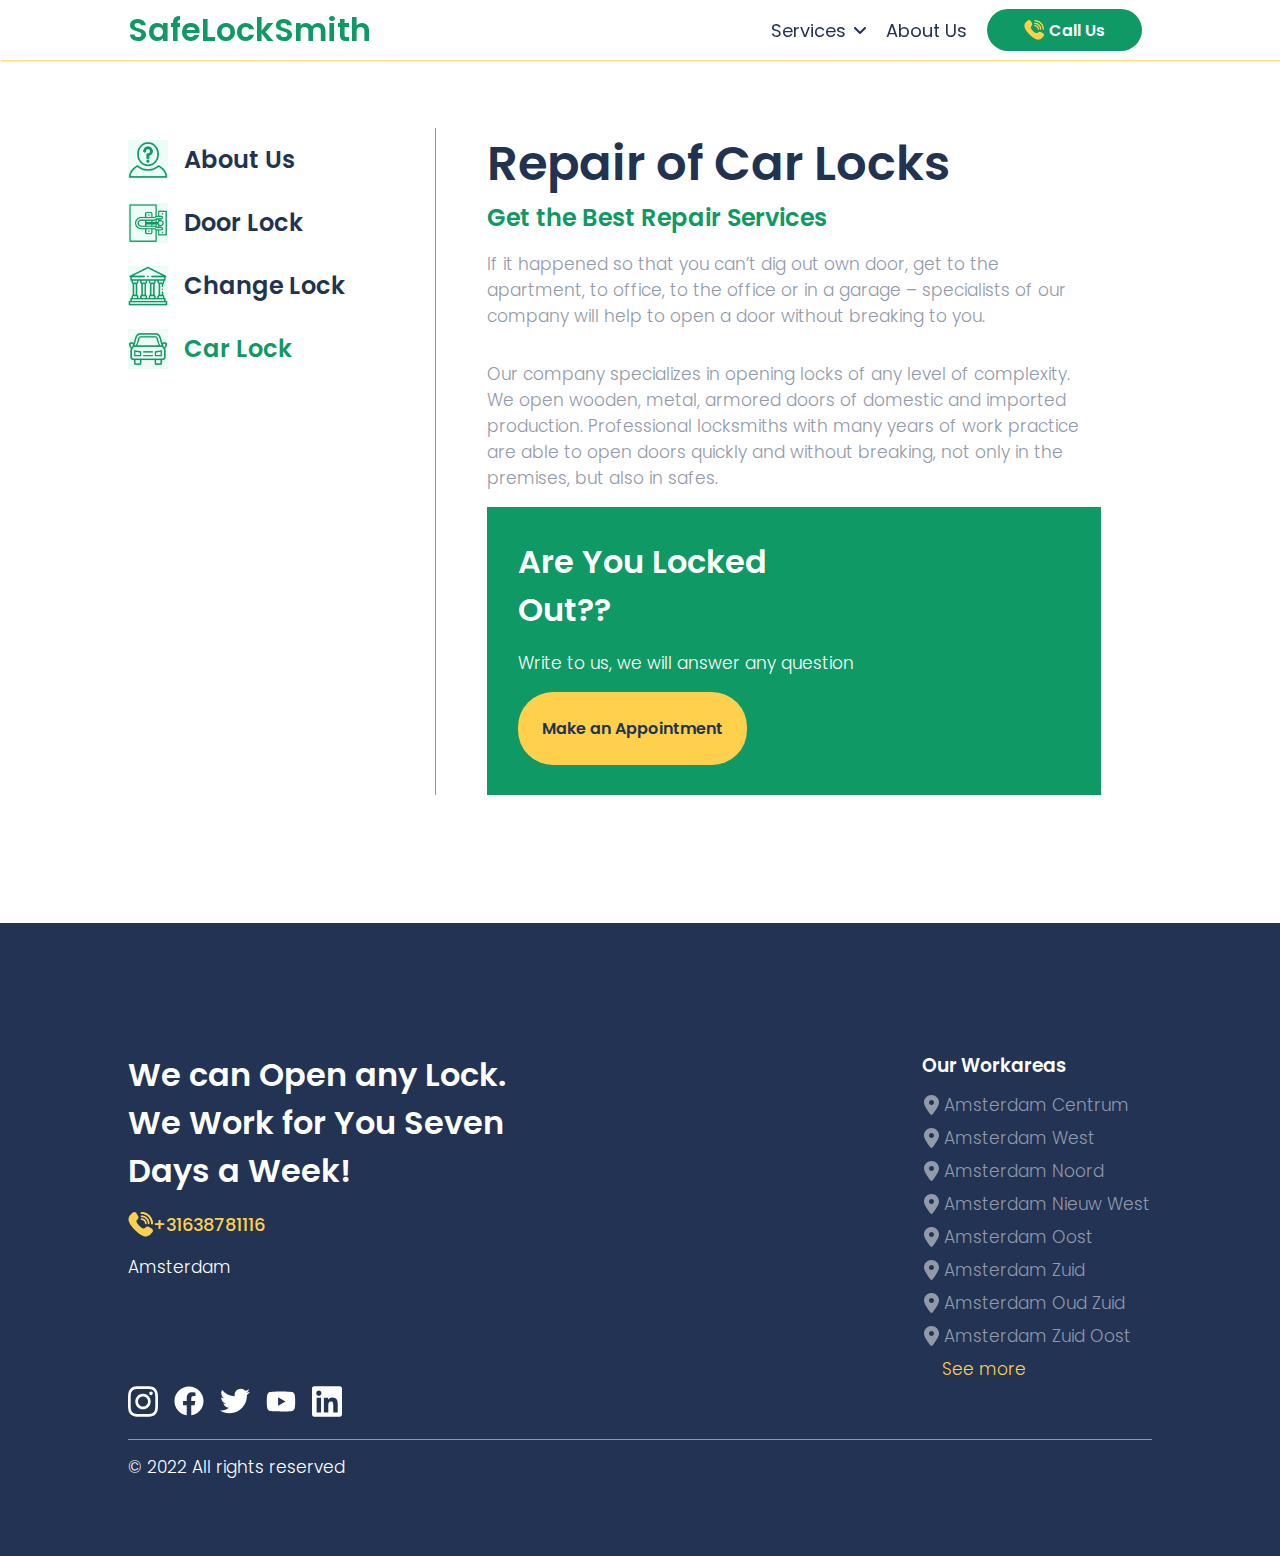
<file: carLock.html>
<!DOCTYPE html>
<html lang="en">
<head>
    <meta charset="UTF-8">
    <meta http-equiv="X-UA-Compatible" content="IE=edge">
    <meta name="viewport" content="width=device-width, initial-scale=1.0">
    <link rel="stylesheet" href="./style/navbar.css">
    <link rel="stylesheet" href="./style/appointment.css">
    <link rel="stylesheet" href="./style/coverPage.css">
    <link rel="stylesheet" href="./style/footer.css">
    <link rel="stylesheet" href="./style/section.css">
    <link rel="stylesheet" href="./style/about.css">
    <link rel="stylesheet" href="./style/reviews.css">
    <link rel="stylesheet" href="./style/features.css">
    <link rel="stylesheet" href="./style/servicePage.css">
    <link rel="preconnect" href="https://fonts.googleapis.com">
    <link rel="preconnect" href="https://fonts.gstatic.com" crossorigin>
    <link href="https://fonts.googleapis.com/css2?family=Poppins:wght@100;200;300;400;500;600;700;800;900&display=swap"
      rel="stylesheet">
    <title>SafeLockSmith</title>
</head>
<body>
    <!-- -----------------------------------------Nav Bar------------------------------------------------- -->
    <nav>
      <div class="logo"><a href="./index.html">SafeLockSmith</a></div>
      <div class="menu-btn">
        <div class="menu-btn__burger"></div>
      </div>
      <ul class="menu">
        <!-- <li><a href="#" id="langicon" onclick="setLanguage()" class="nl"> <img id="language_img"
              src="images/united-kingdom.png" class="language"></a></li> -->
        <li class="navServices">Services <img src="./images/angle-down-solid.svg" alt="">
          <span>
            <ul>
              <li><a href="./doorLock.html">Opening Locks</a></li>
              <li><a href="./carLock.html">Opening Cars</a></li>
              <li><a href="./changeLock.html">Changing Locks</a></li>
            </ul>
          </span>
        </li>
        <li class="navServicesMobile"><a href="./doorLock.html">Opening Locks</a></li>
        <li class="navServicesMobile"><a href="./carLock.html">Opening Cars</a></li>
        <li class="navServicesMobile"><a href="./changeLock.html">Changing Locks</a></li>
        <li><a href="./about.html" class="greenHover">About Us</a></li>
        <li id="call">
          <img src="./images/callTransparent.png" alt="call">
          <a href="tel:+31638781116">Call Us</a>
        </li>
      </ul>
    </nav>

<!-- ------------------------------------------Bottom fixed button------------------------------------------ -->

  <div class="contactFixed">
    <a class="bottomText"
        href="https://api.whatsapp.com/send?phone=+31638781116&text=Hello I need help in opening my lock"
        target="_blank">
        <button class="bottomBtnText"><img src="./images/whatsapp-brands.svg" alt=""> WhatsApp</button>
    </a>
    <a class="bottomCall" href="tel:+31638781116">
      <button class="bottomBtnCall"><img src="./images/callTransparent.svg" alt=""> Call</button>
    </a>
  </div>

  <!-- ------------------------------------------------Door Lock--------------------------------------------- -->

  <div class="servicePage">
      <div class="sidePanel" id="fixMe">
        <div class="lockType"><a href="./about.html">
            <img src="./images/aboutUs.png" alt="">
            <div class="lockName" id="about">About Us</div></a>
        </div>
        <div class="lockType"><a href="./doorLock.html">
            <img src="./images/door.png" alt="">
            <div class="lockName" id="doorlock">Door Lock</div></a>
        </div>
        <div class="lockType"><a href="./changeLock.html">
            <img src="./images/locker.png" alt="">
            <div class="lockName" id="changelock">Change Lock</div></a>
        </div>
        <div class="lockType active"><a href="./carLock.html">
            <img src="./images/car.png" alt="">
            <div class="lockName" id="carlock">Car Lock</div></a>
        </div>
      </div>
      <div class="mainContent">
            <h1>Repair of Car Locks</h1>
            <h3>Get the Best Repair Services</h3>
            <p>If it happened so that you can’t dig out own door, get to the apartment, to office, to the office or in a garage – specialists of our company will help to open a door without breaking to you.</p>
            <p>Our company specializes in opening locks of any level of complexity. We open wooden, metal, armored doors of domestic and imported production. Professional locksmiths with many years of work practice are able to open doors quickly and without breaking, not only in the premises, but also in safes.</p>
          <div class="reachForHelp">
              <h2>Are You Locked<br>Out??</h2>
              <p>Write to us, we will answer any question</p>
              <a class="whatsapp_link"
                href="https://api.whatsapp.com/send?phone=+31638781116&text=Hello I need help in opening my lock"
                target="_blank"> <button class="appointBtn">Make an Appointment</button>
              </a>
          </div>
      </div>
  </div>

  <!-- -----------------------------------------Footer---------------------------------------- -->

  <footer>
    <div class="footer">
      <div class="footerLeft">
        <h1>We can Open any Lock.<br>We Work for You Seven Days a Week!</h1>
        <div class="coverCall">
          <img src="./images/callTransparent.svg" alt="call">
          <a href="tel:+31638781116">+31638781116</a>
        </div>
        <p>Amsterdam</p>
      </div>
      <div class="locationFooter">
        <h3>Our Workareas</h3>
        <div class="workareasLocation">
          <div class="grid-item" id="centrum"><img src="./images/location-dot-solid.svg" alt=""> Amsterdam Centrum</div>
          <div class="grid-item" id="west"><img src="./images/location-dot-solid.svg" alt=""> Amsterdam West</div>
          <div class="grid-item" id="noord"><img src="./images/location-dot-solid.svg" alt=""> Amsterdam Noord</div>
          <div class="grid-item" id="nieuw"><img src="./images/location-dot-solid.svg" alt=""> Amsterdam Nieuw West</div>
          <div class="grid-item" id="oost"><img src="./images/location-dot-solid.svg" alt=""> Amsterdam Oost</div>
          <div class="grid-item" id="zuid"><img src="./images/location-dot-solid.svg" alt=""> Amsterdam Zuid</div>
          <div class="grid-item" id="oud"><img src="./images/location-dot-solid.svg" alt=""> Amsterdam Oud Zuid</div>
          <div class="grid-item" id="zuidOost"><img src="./images/location-dot-solid.svg" alt=""> Amsterdam Zuid Oost</div>
          <div class="grid-item" id="see-more-location"><a href="./location.html">See more</a></div>
        </div>
      </div>
    </div>
    <div class="social">
      <img src="./images/instagram-brands.svg" alt="">
      <img src="./images/facebook-brands.svg" alt="">
      <img src="./images/twitter-brands.svg" alt="">
      <img src="./images/youtube-brands.svg" alt="">
      <img src="./images/linkedin-brands.svg" alt="">
    </div>
    <div class="footer-line"></div>
    <div class="copyright">
      <p>© 2022 All rights reserved</p>
    </div>
  </footer>
  <script src="./script/navBar.js"></script>
</body>
</html>
</file>
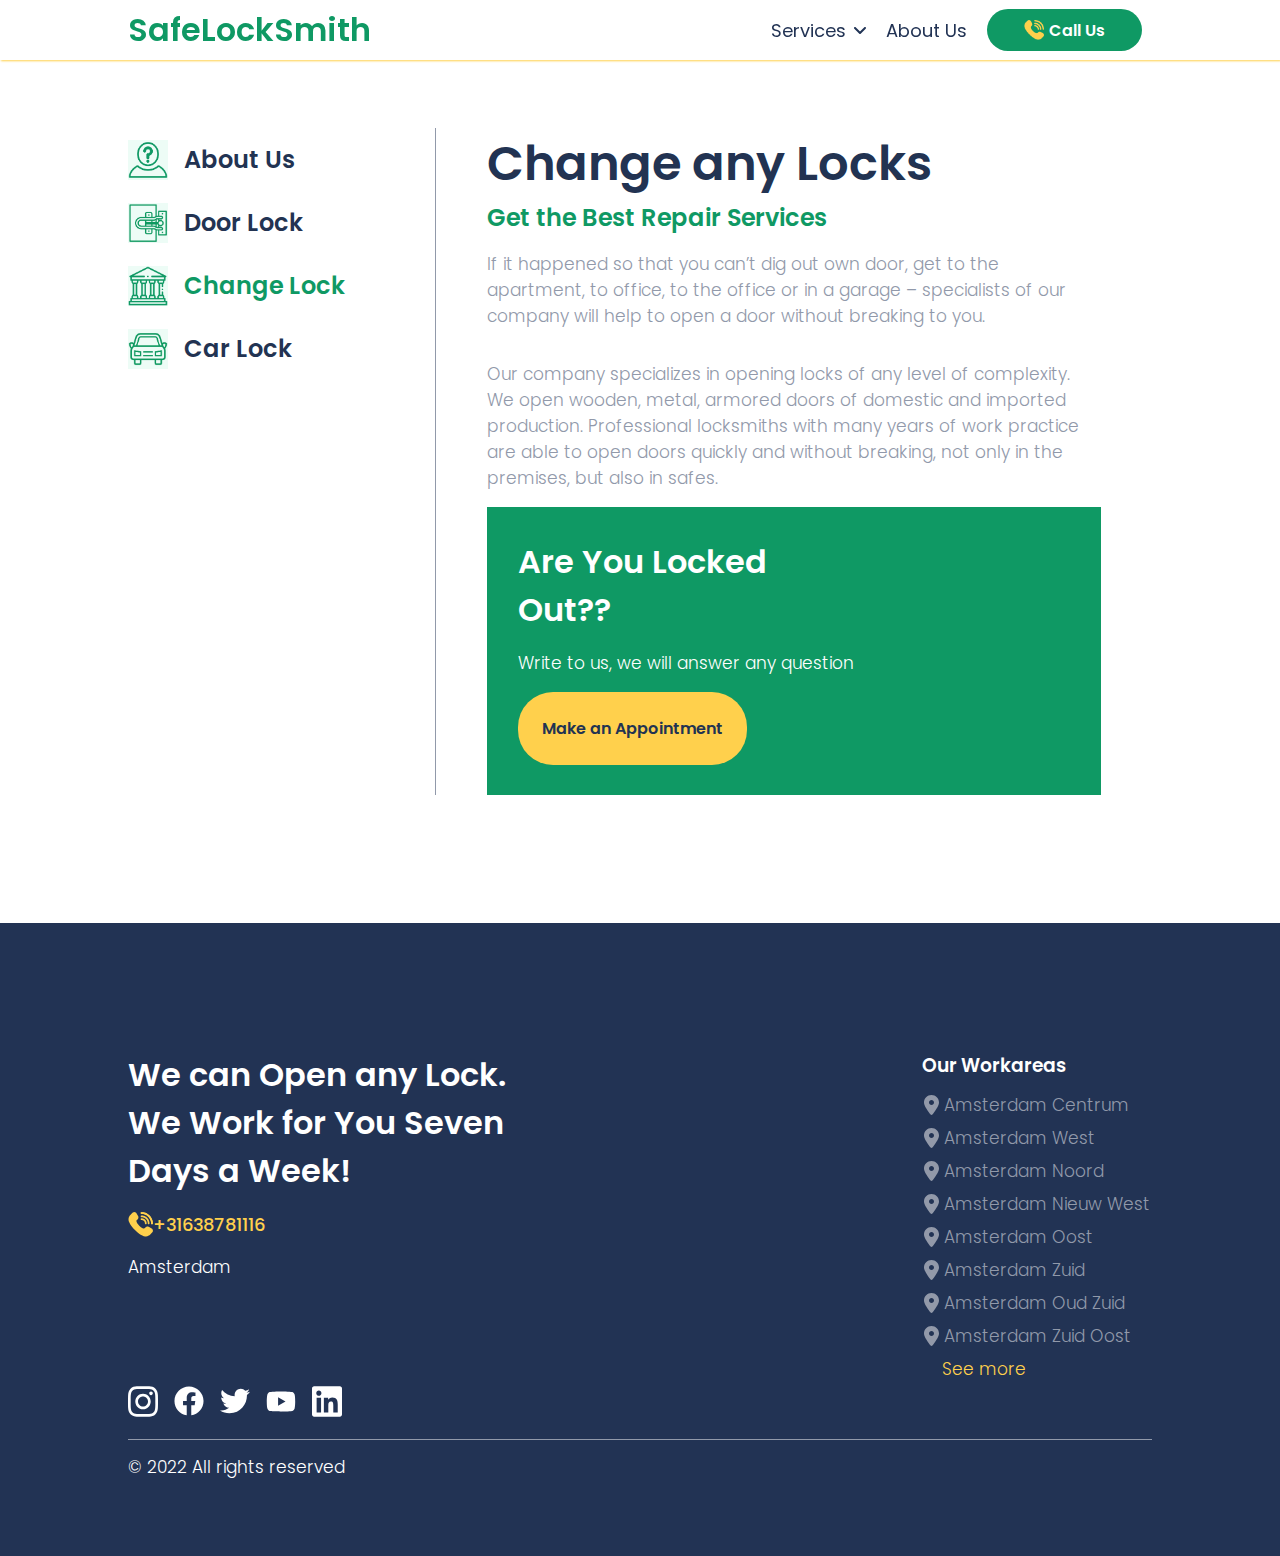
<file: changeLock.html>
<!DOCTYPE html>
<html lang="en">
<head>
    <meta charset="UTF-8">
    <meta http-equiv="X-UA-Compatible" content="IE=edge">
    <meta name="viewport" content="width=device-width, initial-scale=1.0">
    <link rel="stylesheet" href="./style/navbar.css">
    <link rel="stylesheet" href="./style/appointment.css">
    <link rel="stylesheet" href="./style/coverPage.css">
    <link rel="stylesheet" href="./style/footer.css">
    <link rel="stylesheet" href="./style/section.css">
    <link rel="stylesheet" href="./style/about.css">
    <link rel="stylesheet" href="./style/reviews.css">
    <link rel="stylesheet" href="./style/features.css">
    <link rel="stylesheet" href="./style/servicePage.css">
    <link rel="preconnect" href="https://fonts.googleapis.com">
    <link rel="preconnect" href="https://fonts.gstatic.com" crossorigin>
    <link href="https://fonts.googleapis.com/css2?family=Poppins:wght@100;200;300;400;500;600;700;800;900&display=swap"
      rel="stylesheet">
    <title>SafeLockSmith</title>
</head>
<body>
    <!-- -----------------------------------------Nav Bar------------------------------------------------- -->
    <nav>
      <div class="logo"><a href="./index.html">SafeLockSmith</a></div>
      <div class="menu-btn">
        <div class="menu-btn__burger"></div>
      </div>
      <ul class="menu">
        <!-- <li><a href="#" id="langicon" onclick="setLanguage()" class="nl"> <img id="language_img"
              src="images/united-kingdom.png" class="language"></a></li> -->
        <li class="navServices">Services <img src="./images/angle-down-solid.svg" alt="">
          <span>
            <ul>
              <li><a href="./doorLock.html">Opening Locks</a></li>
              <li><a href="./carLock.html">Opening Cars</a></li>
              <li><a href="./changeLock.html">Changing Locks</a></li>
            </ul>
          </span>
        </li>
        <li class="navServicesMobile"><a href="./doorLock.html">Opening Locks</a></li>
        <li class="navServicesMobile"><a href="./carLock.html">Opening Cars</a></li>
        <li class="navServicesMobile"><a href="./changeLock.html">Changing Locks</a></li>
        <li><a href="./about.html" class="greenHover">About Us</a></li>
        <li id="call">
          <img src="./images/callTransparent.png" alt="call">
          <a href="tel:+31638781116">Call Us</a>
        </li>
      </ul>
    </nav>

<!-- ------------------------------------------Bottom fixed button------------------------------------------ -->

  <div class="contactFixed">
    <a class="bottomText"
        href="https://api.whatsapp.com/send?phone=+31638781116&text=Hello I need help in opening my lock"
        target="_blank">
        <button class="bottomBtnText"><img src="./images/whatsapp-brands.svg" alt=""> WhatsApp</button>
    </a>
    <a class="bottomCall" href="tel:+31638781116">
      <button class="bottomBtnCall"><img src="./images/callTransparent.svg" alt=""> Call</button>
    </a>
  </div>

  <!-- ------------------------------------------------Door Lock--------------------------------------------- -->

  <div class="servicePage">
      <div class="sidePanel" id="fixMe">
        <div class="lockType"><a href="./about.html">
            <img src="./images/aboutUs.png" alt="">
            <div class="lockName" id="about">About Us</div></a>
        </div>
        <div class="lockType"><a href="./doorLock.html">
            <img src="./images/door.png" alt="">
            <div class="lockName" id="doorlock">Door Lock</div></a>
        </div>
        <div class="lockType active"><a href="./changeLock.html">
            <img src="./images/locker.png" alt="">
            <div class="lockName" id="changelock">Change Lock</div></a>
        </div>
        <div class="lockType"><a href="./carLock.html">
            <img src="./images/car.png" alt="">
            <div class="lockName" id="carlock">Car Lock</div></a>
        </div>
      </div>
      <div class="mainContent">
            <h1>Change any Locks</h1>
            <h3>Get the Best Repair Services</h3>
            <p>If it happened so that you can’t dig out own door, get to the apartment, to office, to the office or in a garage – specialists of our company will help to open a door without breaking to you.</p>
            <p>Our company specializes in opening locks of any level of complexity. We open wooden, metal, armored doors of domestic and imported production. Professional locksmiths with many years of work practice are able to open doors quickly and without breaking, not only in the premises, but also in safes.</p>
          <div class="reachForHelp">
              <h2>Are You Locked<br>Out??</h2>
              <p>Write to us, we will answer any question</p>
              <a class="whatsapp_link"
                href="https://api.whatsapp.com/send?phone=+31638781116&text=Hello I need help in opening my lock"
                target="_blank"> <button class="appointBtn">Make an Appointment</button>
              </a>
          </div>
      </div>
  </div>

  <!-- -----------------------------------------Footer---------------------------------------- -->

  <footer>
    <div class="footer">
      <div class="footerLeft">
        <h1>We can Open any Lock.<br>We Work for You Seven Days a Week!</h1>
        <div class="coverCall">
          <img src="./images/callTransparent.svg" alt="call">
          <a href="tel:+31638781116">+31638781116</a>
        </div>
        <p>Amsterdam</p>
      </div>
      <div class="locationFooter">
        <h3>Our Workareas</h3>
        <div class="workareasLocation">
          <div class="grid-item" id="centrum"><img src="./images/location-dot-solid.svg" alt=""> Amsterdam Centrum</div>
          <div class="grid-item" id="west"><img src="./images/location-dot-solid.svg" alt=""> Amsterdam West</div>
          <div class="grid-item" id="noord"><img src="./images/location-dot-solid.svg" alt=""> Amsterdam Noord</div>
          <div class="grid-item" id="nieuw"><img src="./images/location-dot-solid.svg" alt=""> Amsterdam Nieuw West</div>
          <div class="grid-item" id="oost"><img src="./images/location-dot-solid.svg" alt=""> Amsterdam Oost</div>
          <div class="grid-item" id="zuid"><img src="./images/location-dot-solid.svg" alt=""> Amsterdam Zuid</div>
          <div class="grid-item" id="oud"><img src="./images/location-dot-solid.svg" alt=""> Amsterdam Oud Zuid</div>
          <div class="grid-item" id="zuidOost"><img src="./images/location-dot-solid.svg" alt=""> Amsterdam Zuid Oost</div>
          <div class="grid-item" id="see-more-location"><a href="./location.html">See more</a></div>
        </div>
      </div>
    </div>
    <div class="social">
      <img src="./images/instagram-brands.svg" alt="">
      <img src="./images/facebook-brands.svg" alt="">
      <img src="./images/twitter-brands.svg" alt="">
      <img src="./images/youtube-brands.svg" alt="">
      <img src="./images/linkedin-brands.svg" alt="">
    </div>
    <div class="footer-line"></div>
    <div class="copyright">
      <p>© 2022 All rights reserved</p>
    </div>
  </footer>
  <script src="./script/navBar.js"></script>
</body>
</html>
</file>
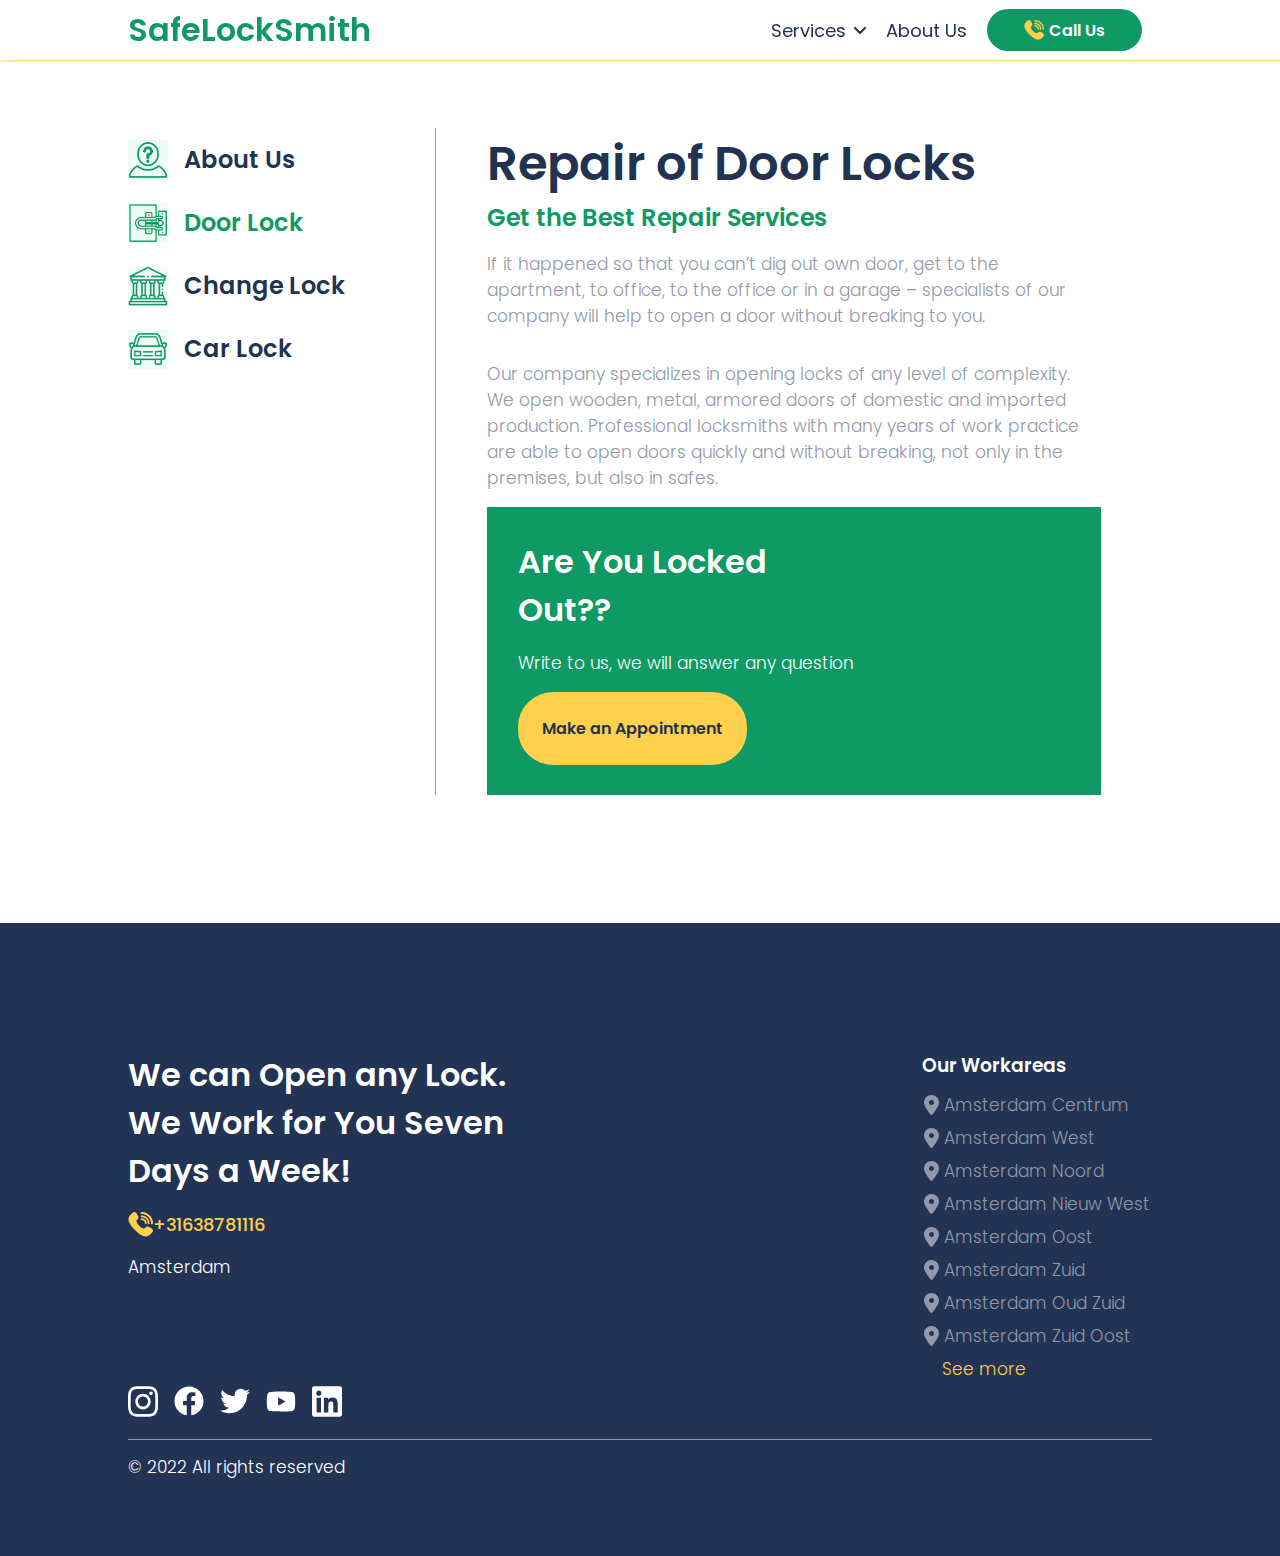
<file: doorLock.html>
<!DOCTYPE html>
<html lang="en">
<head>
    <meta charset="UTF-8">
    <meta http-equiv="X-UA-Compatible" content="IE=edge">
    <meta name="viewport" content="width=device-width, initial-scale=1.0">
    <link rel="stylesheet" href="./style/navbar.css">
    <link rel="stylesheet" href="./style/appointment.css">
    <link rel="stylesheet" href="./style/coverPage.css">
    <link rel="stylesheet" href="./style/footer.css">
    <link rel="stylesheet" href="./style/section.css">
    <link rel="stylesheet" href="./style/about.css">
    <link rel="stylesheet" href="./style/reviews.css">
    <link rel="stylesheet" href="./style/features.css">
    <link rel="stylesheet" href="./style/servicePage.css">
    <link rel="preconnect" href="https://fonts.googleapis.com">
    <link rel="preconnect" href="https://fonts.gstatic.com" crossorigin>
    <link href="https://fonts.googleapis.com/css2?family=Poppins:wght@100;200;300;400;500;600;700;800;900&display=swap"
      rel="stylesheet">
    <title>SafeLockSmith</title>
</head>
<body>
    <!-- -----------------------------------------Nav Bar------------------------------------------------- -->
    <nav>
      <div class="logo"><a href="./index.html">SafeLockSmith</a></div>
      <div class="menu-btn">
        <div class="menu-btn__burger"></div>
      </div>
      <ul class="menu">
        <!-- <li><a href="#" id="langicon" onclick="setLanguage()" class="nl"> <img id="language_img"
              src="images/united-kingdom.png" class="language"></a></li> -->
        <li class="navServices">Services <img src="./images/angle-down-solid.svg" alt="">
          <span>
            <ul>
              <li><a href="./doorLock.html">Opening Locks</a></li>
              <li><a href="./carLock.html">Opening Cars</a></li>
              <li><a href="./changeLock.html">Changing Locks</a></li>
            </ul>
          </span>
        </li>
        <li class="navServicesMobile"><a href="./doorLock.html">Opening Locks</a></li>
        <li class="navServicesMobile"><a href="./carLock.html">Opening Cars</a></li>
        <li class="navServicesMobile"><a href="./changeLock.html">Changing Locks</a></li>
        <li><a href="./about.html" class="greenHover">About Us</a></li>
        <li id="call">
          <img src="./images/callTransparent.png" alt="call">
          <a href="tel:+31638781116">Call Us</a>
        </li>
      </ul>
    </nav>

<!-- ------------------------------------------Bottom fixed button------------------------------------------ -->

  <div class="contactFixed">
    <a class="bottomText"
        href="https://api.whatsapp.com/send?phone=+31638781116&text=Hello I need help in opening my lock"
        target="_blank">
        <button class="bottomBtnText"><img src="./images/whatsapp-brands.svg" alt=""> WhatsApp</button>
    </a>
    <a class="bottomCall" href="tel:+31638781116">
      <button class="bottomBtnCall"><img src="./images/callTransparent.svg" alt=""> Call</button>
    </a>
  </div>

  <!-- ------------------------------------------------Door Lock--------------------------------------------- -->

  <div class="servicePage">
      <div class="sidePanel" id="fixMe">
          <div class="lockType"><a href="./about.html">
              <img src="./images/aboutUs.png" alt="">
              <div class="lockName" id="about">About Us</div></a>
          </div>
          <div class="lockType active"><a href="./doorLock.html">
              <img src="./images/door.png" alt="">
              <div class="lockName" id="doorlock">Door Lock</div></a>
          </div>
          <div class="lockType"><a href="./changeLock.html">
              <img src="./images/locker.png" alt="">
              <div class="lockName" id="changelock">Change Lock</div></a>
          </div>
          <div class="lockType"><a href="./carLock.html">
              <img src="./images/car.png" alt="">
              <div class="lockName" id="carlock">Car Lock</div></a>
          </div>
      </div>
      <div class="mainContent">
            <h1>Repair of Door Locks</h1>
            <h3>Get the Best Repair Services</h3>
            <p>If it happened so that you can’t dig out own door, get to the apartment, to office, to the office or in a garage – specialists of our company will help to open a door without breaking to you.</p>
            <p>Our company specializes in opening locks of any level of complexity. We open wooden, metal, armored doors of domestic and imported production. Professional locksmiths with many years of work practice are able to open doors quickly and without breaking, not only in the premises, but also in safes.</p>
          <div class="reachForHelp">
              <h2>Are You Locked<br>Out??</h2>
              <p>Write to us, we will answer any question</p>
              <a class="whatsapp_link"
                href="https://api.whatsapp.com/send?phone=+31638781116&text=Hello I need help in opening my lock"
                target="_blank"> <button class="appointBtn">Make an Appointment</button>
              </a>
          </div>
      </div>
  </div>

  <!-- -----------------------------------------Footer---------------------------------------- -->

  <footer>
    <div class="footer">
      <div class="footerLeft">
        <h1>We can Open any Lock.<br>We Work for You Seven Days a Week!</h1>
        <div class="coverCall">
          <img src="./images/callTransparent.svg" alt="call">
          <a href="tel:+31638781116">+31638781116</a>
        </div>
        <p>Amsterdam</p>
      </div>
      <div class="locationFooter">
        <h3>Our Workareas</h3>
        <div class="workareasLocation">
          <div class="grid-item" id="centrum"><img src="./images/location-dot-solid.svg" alt=""> Amsterdam Centrum</div>
          <div class="grid-item" id="west"><img src="./images/location-dot-solid.svg" alt=""> Amsterdam West</div>
          <div class="grid-item" id="noord"><img src="./images/location-dot-solid.svg" alt=""> Amsterdam Noord</div>
          <div class="grid-item" id="nieuw"><img src="./images/location-dot-solid.svg" alt=""> Amsterdam Nieuw West</div>
          <div class="grid-item" id="oost"><img src="./images/location-dot-solid.svg" alt=""> Amsterdam Oost</div>
          <div class="grid-item" id="zuid"><img src="./images/location-dot-solid.svg" alt=""> Amsterdam Zuid</div>
          <div class="grid-item" id="oud"><img src="./images/location-dot-solid.svg" alt=""> Amsterdam Oud Zuid</div>
          <div class="grid-item" id="zuidOost"><img src="./images/location-dot-solid.svg" alt=""> Amsterdam Zuid Oost</div>
          <div class="grid-item" id="see-more-location"><a href="./location.html">See more</a></div>
        </div>
      </div>
    </div>
    <div class="social">
      <img src="./images/instagram-brands.svg" alt="">
      <img src="./images/facebook-brands.svg" alt="">
      <img src="./images/twitter-brands.svg" alt="">
      <img src="./images/youtube-brands.svg" alt="">
      <img src="./images/linkedin-brands.svg" alt="">
    </div>
    <div class="footer-line"></div>
    <div class="copyright">
      <p>© 2022 All rights reserved</p>
    </div>
  </footer>
  <script src="./script/navBar.js"></script>
</body>
</html>
</file>
<file: style/navbar.css>
* {
    margin: 0;
    padding: 0;
    box-sizing: border-box;
    font-family: 'Poppins', sans-serif;
}

nav {
    display: flex;
    justify-content: space-between;
    align-items: center;
    background-color: #fff;
    width: 100%;
    height: 60px;
    margin: 0;
    padding: 0 10%;
    position: fixed;
    z-index: 10;
    box-shadow: 0.5px 0.5px 2px #ffd04c;
}

nav .logo {
    color: #0f9964;
    font-size: xx-large;
    font-weight: 600;
    flex-shrink: initial;
}
nav .logo img{
    width: 60px;
    margin-right: 0.5rem;
}

nav .logo a {
    text-decoration: none;
    color: #0f9964;
    width: 100%;
    display: flex;
    align-items: flex-end;
    justify-content: center;
}

nav ul {
    display: flex;
    align-items: center;
    justify-content: center;
    list-style: none;
}

nav ul li {
    margin: 0 10px;
    font-size: 18px;
    cursor: pointer;
    color: #223354;
    position: relative;
}
.navServices:hover{
    color: #0f9964;
}
.greenHover:hover{
    color: #0f9964;
}
nav ul li a {
    text-decoration: none;
    color: #223354;
}

.navServicesMobile {
    display: none;
}

.navServices span {
    position: absolute;
    top: 0;
    padding: 0;
    left: -10px;
    display: none;
}
.navServices{
    display: flex;
    align-items: center;
    justify-content: space-between;
}
.navServices img{
    width: 12px;
    margin-left: 0.5rem;
    filter: invert(15%) sepia(9%) saturate(6986%) hue-rotate(191deg) brightness(91%) contrast(85%);
}
.navServices:hover img{
    filter: invert(37%) sepia(77%) saturate(4885%) hue-rotate(145deg) brightness(99%) contrast(88%);
}

.navServices:hover span {
    display: block;
    z-index: 5;
}

.navServices span ul {
    list-style: none;
    display: block;
    padding-top: 44px;
}

.navServices span ul li {
    width: 150px;
    height: 35px;
    display: flex;
    align-items: center;
    justify-content: flex-start;
    border-bottom: 0.5px solid #0F99641A;
    background: #edfcf6;
    font-size: 15px;
    color: #223354;
}

.navServices span ul li:hover a {
    color: #0f9964;
}

#call a {
    text-decoration: none;
    font-weight: 600;
    color: #fff;
    margin: 0;
}

#call:hover a {
    color: #223354;
}

#call:hover img {
    filter: invert(41%) sepia(87%) saturate(4687%) hue-rotate(143deg) brightness(97%) contrast(88%);
}

#call:hover {
    color: #000;
    background-color: #ffd04c;
}

#call {
    background-color: #0f9964;
    border-radius: 50px;
    height: 42px;
    width: 155px;
    display: flex;
    justify-content: center;
    align-items: center;
    padding: 0;
    font-size: 16px;
    cursor: pointer;
}

#call img {
    width: 20px;
    margin-right: 5px;
}

nav ul li img {
    width: 40px;
}


/* Menu button */
.menu-btn {
    position: relative;
    right: 0;
    z-index: 20;
    display: flex;
    justify-content: center;
    align-items: center;
    width: 70px;
    height: 70px;
    cursor: pointer;
    transition: all .5s ease-in-out;
    display: none;
}

.menu-btn__burger {
    width: 50px;
    height: 6px;
    background: #000;
    border-radius: 5px;
    transition: all .5s ease-in-out;
}

.menu-btn__burger::before,
.menu-btn__burger::after {
    content: '';
    position: absolute;
    width: 50px;
    height: 6px;
    background: #000;
    border-radius: 5px;
    transition: all .5s ease-in-out;
}

.menu-btn__burger::before {
    transform: translateY(-16px);
}

.menu-btn__burger::after {
    transform: translateY(16px);
}

/* ANIMATION */
.menu-btn.open {
    position: fixed;
}

.menu-btn.open .menu-btn__burger {
    transform: translateX(-50px);
    background: transparent;
    box-shadow: none;
}

.menu-btn.open .menu-btn__burger::before {
    transform: rotate(45deg) translate(35px, -35px);
    background: #ffd04c;
}

.menu-btn.open .menu-btn__burger::after {
    transform: rotate(-45deg) translate(35px, 35px);
    background: #ffd04c;
}



/* Bottom fixed button */
.contactFixed {
    display: none;
    align-items: center;
    justify-content: center;
    width: 100%;
    position: fixed;
    bottom: 0;
    z-index: 30;
}

.contactFixed a {
    width: 50%;
    text-decoration: none;
}

.contactFixed a button {
    width: 100%;
    outline: none;
    border: none;
    height: 40px;
    display: flex;
    align-items: center;
    justify-content: center;
    font-size: 20px;
    font-weight: 500;
    cursor: pointer;
}

.contactFixed .bottomBtnText {
    background-color: #223354;
    color: #fff;
}

.contactFixed .bottomBtnCall {
    background-color: #ffd04c;
    color: #223354;
}

.contactFixed .bottomBtnText img {
    width: 20px;
    margin-right: 5px;
    filter: invert(100%) sepia(99%) saturate(0%) hue-rotate(203deg) brightness(110%) contrast(101%);
}

.contactFixed .bottomBtnCall img {
    width: 20px;
    filter: invert(41%) sepia(87%) saturate(4687%) hue-rotate(143deg) brightness(97%) contrast(88%);
    margin-right: 5px;
}


@media screen and (max-width: 768px) {

    nav {
        padding: 0 2% 0 5%;
    }

    nav ul li {
        color: #fff;
        height: 60px;
        font-weight: 300;
        font-size: 30px;
    }

    #call {
        font-size: 30px;
        width: 200px;
        height: 60px;
    }

    nav ul li a {
        color: #fff;
    }

    .navServicesMobile {
        display: block;
    }

    .navServices {
        text-decoration: underline;
        display: none;
    }

    .navServices:hover span {
        display: none;
    }

    .menu-btn {
        display: flex;
    }

    .menu {
        position: fixed;
        flex-direction: column;
        right: 100%;
        z-index: 5;
        align-items: center;
        background-color: #223354;
        top: 0;
        bottom: 0;
        width: 100%;
        padding-top: 20vh;
        justify-content: flex-start;
        transition: all 0.5s ease-in-out;
    }

    .menuOpen {
        display: flex;
        right: 0;
    }

    .menuOpen.menu-btn__burger {
        position: fixed;
    }

    .contactFixed {
        display: flex;
    }

}

@media screen and (max-width : 426px) {
    nav .logo span{
        display: none;
    }
}
</file>
<file: style/appointment.css>
.appointment {
    background-color: #0f9964;
    color: #fff;
    padding: 10%;
    display: flex;
    flex-direction: column;
    justify-content: space-between;
    align-items: flex-start;
}

h2 {
    font-size: 35px;
    font-weight: 600;
}

p {
    font-size: 17px;
    font-weight: 300;
}

.appointment .line {
    height: 2px;
    width: 100%;
    border-bottom: 2px solid #ffffff1a;
    margin: 50px 0;
}

.appointment .frame {
    display: flex;
    margin: 0;
    margin-bottom: 80px;
}

.appointment .screenFlex {
    display: flex;
    flex-basis: auto;
    flex-direction: column;
    padding-bottom: 0;
    width: 100%;
}

.appointment .numberFlex {
    align-items: center;
    background: #ffffff1a;
    border-radius: 50%;
    display: flex;
    flex-shrink: 0;
    height: 54px;
    justify-content: center;
    width: 54px;
}

.appointment .numberContainer {
    display: flex;
    align-items: center;
    flex-direction: row;
    padding-bottom: 10px;
    color: #ffd04c;
    font-size: xx-large;
    font-weight: 600;
}

.appointment .numberContainerLast {
    font-size: xx-large;
    font-weight: 600;
    color: #ffd04c;
    display: flex;
    align-items: center;
    flex-direction: row;
    padding-bottom: 10px;
}

.appointment .numberContainer::after {
    content: "";
    display: block;
    height: 3px;
    width: 30%;
    background: #fff;
}

.appointment .description {
    padding: 0 16px 0 0;
}

.appointment .description p {
    color: #fff;
    width: 80%;
}

.whatsapp_link {
    text-align: center;
}

.appointBtn {
    border: none;
    background-color: #ffd04c;
    color: #223352;
    padding: 1.5rem;
    border-radius: 35px;
    font-size: 1rem;
    font-weight: 600;
    text-decoration: none;
}

.appointBtn:hover {
    background-color: #223354;
    color: #fff;
}


@media screen and (max-width : 375px) {
    .appointBtn{
        font-size: small;
    }
}

@media screen and (max-width: 768px) {
    .appointment .frame {
        flex-direction: column;
        margin: 10px;
        margin-top: 32px;
        margin-bottom: 8px;
    }

    .appointment .screenFlex {
        flex-direction: row;
    }

    .appointment .numberContainer {
        flex-direction: column;
        padding-bottom: 0;
    }

    .appointment .numberContainerLast {
        flex-direction: column;
        padding-bottom: 0;
    }

    .appointment .numberContainer::after {
        height: 50%;
        width: 3px;
    }

    .appointment .description {
        padding: 8px 0 24px 24px;
        vertical-align: initial;
    }

    .whatsapp_link {
        width: 90%;
        align-self: center;
    }

}
</file>
<file: style/coverPage.css>
.coverPage {
    display: flex;
    width: 100%;
    padding: 0;
    justify-content: center;
    height: 100vh;
    padding-top: 60px;
}

.rightCover {
    width: 50%;
    background-image: url(../images/cover.png);
    background-size: cover;
    background-repeat: no-repeat;
    background-position: top;
    height: 100vh;
}

.leftCover {
    width: 50%;
    background-color: #0f9964;
    display: flex;
    flex-direction: column;
    align-items: flex-start;
    justify-content: space-around;
    height: 100vh;
    padding: 0 10%;
    position: relative;
}

.leftCover h1 {
    margin-top: 40px;
    font-size: 2.5rem;
    color: #fff;
    font-weight: 600;
}

.leftCover p {
    color: #fff;
}

.leftCover .whatsapp_link {
    margin-bottom: 40px;
}

.coverCall {
    display: flex;
    align-items: center;
    justify-content: flex-start;
}

.coverCall img {
    width: 25px;
}

.coverCall a {
    text-decoration: none;
    color: #ffd04c;
    font-size: large;
    font-weight: 500;
}

.keyFeature {
    color: #fff;
}

.keyFeatureMobile {
    display: none;
}

.keyFeature h3 {
    font-weight: 600;
    font-size: 1.3rem;
}

.keyFeature ul {
    margin-left: 20px;
}

.keyFeature ul li {
    font-size: 17px;
    font-weight: 300;
}


@media screen and (max-width: 768px) {
    .coverPage {
        flex-direction: column;
        height: 170vh;
    }

    .leftCover .whatsapp_link {
        margin-bottom: 0;
    }

    .leftCover {
        width: 100%;
    }

    .rightCover {
        width: 100%;
    }

    .leftCover h1 {
        font-size: 2.3rem;
    }

    .keyFeature {
        display: none;
    }

    .keyFeatureMobile {
        display: block;
        background: #ffd04c;
        margin: 1rem 0;
        color: #223352;
        width: 300px;
        align-self: center;
        border-radius: 5px;
        padding: 8px;
    }

    .keyFeatureMobile h3 {
        font-weight: 600;
        text-align: center;
    }

    .keyFeatureMobile ul {
        margin-left: 20px;
    }

    .keyFeatureMobile ul li {
        font-size: 0.9rem;
        font-weight: 300;
    }
}
</file>
<file: style/footer.css>
footer{
    width: 100%;
    background-color: #223354;
    color: #fff;
    padding: 10%;
    padding-bottom: 5%;
    position: relative;
    bottom: 0;
}
.footer{
    display: flex;
    align-items: flex-start;
    justify-content: space-between;
}
.footer-line{
    width: 100%;
    height: 1px;
    background: #9199aa;
    margin: 20px 0 2px 0;
}
.footer .footerLeft{
    width: 40%;
    display: flex;
    flex-direction: column;
    justify-content: flex-start;
    align-items: flex-start;
}
.footer .footerLeft>*{
    margin-bottom: 1rem;
}
.footer .footerLeft h1{
    font-weight: 600;
}
.social{
    display: flex;
    align-items: center;
    justify-content: flex-start;
}
.social img{
    margin-right: 1rem;
    width: 30px;
    cursor: pointer;
    filter: invert(100%) sepia(100%) saturate(2%) hue-rotate(205deg) brightness(107%) contrast(101%);
}
.social img:hover{
    filter: invert(64%) sepia(9%) saturate(521%) hue-rotate(183deg) brightness(94%) contrast(82%);
}
.locationFooter{
    display: flex;
    flex-direction: column;
    align-items: flex-start;
    justify-content: flex-start;
}
.locationFooter h3{
    font-weight: 600;
}
.workareasLocation{
    margin-top: 10px;
    display: grid;
    grid-template-columns: auto;
    position: relative;
    gap: 3px;
}
.grid-item{
    display: flex;
    position: relative;
    align-items: center;
    justify-content: flex-start;
    padding: 2px;
    font-size: 17px;
    color: #9199aa;
    font-weight: 300;
}
#see-more-location{
    color: #ffd04c;
    padding-left: 20px;
    cursor: pointer;
}
#see-more-location a{
    text-decoration: none;
    color: #ffd04c;
}
.grid-item:hover{
    color: #ffd04c;
}
.grid-item img{
    width: 15px;
    filter: invert(67%) sepia(6%) saturate(750%) hue-rotate(183deg) brightness(91%) contrast(84%);
    margin-right: 5px;
}
.grid-item:hover img{
    /* display: none; */
    filter: invert(84%) sepia(90%) saturate(7498%) hue-rotate(318deg) brightness(103%) contrast(101%);
}
.copyright{
    height: 50px;
    display: flex;
    align-items: center;
    justify-content: flex-start;
}
.workareasLocation span{
    width: 330px;
    padding: 2px 30px;
    background: #9199aa;
    color: #223354;
    position: absolute;
    left: -330px;
    bottom: 5px;
    z-index: 10;
    border-radius: 5px;
    display: none;
}



@media screen and (max-width: 700px) {
    footer{
        padding-bottom: 3rem;
    }
    .footer{
        flex-direction: column;
    }
    .footer .footerLeft{
        width: 100%;
        height: unset;
        margin-bottom: 2rem;
        position: relative;
    }
    .footer .locationFooter{
        margin-bottom: 2rem;
    }
}
</file>
<file: style/section.css>
.service>* {
    margin: 10%;
}

.section_heading {
    color: #223354;
    margin-bottom: 2rem;
    font-weight: 600;
}

.section_para {
    color: #808080;
    font-size: 17px;
    margin: 2rem 10%;
}

.horizontal_line {
    margin: 0 10%;
    border-top: 2px solid #ececec;
}

.card_holder {
    display: grid;
    grid-template-columns: 1fr 1fr;
    margin-top: 2rem;
    column-gap: 4rem;
}

.card {
    margin-top: 1rem;
    padding: 0;
    padding-right: 4rem;
}

.card>* {
    margin: 0.8rem 0;
}

.card_heading {
    color: #223354;
    font-weight: 600;
}

.card .logo {
    width: 80px;
    cursor: pointer;
}

.card_para {
    font-size: 17px;
    color: #808080;
}

@media only screen and (max-width: 768px) {
    .service>* {
        margin: 2rem 10%;
    }

    .card_holder {
        display: flex;
        flex-direction: column;
    }

    .card {
        padding-right: 0;
    }
}
</file>
<file: style/about.css>
.about_section {
    background-color: #EDFCF6;
    width: 100%;
    padding: 10%;
}

.about>* {
    margin: 0.5rem;
}

.about {
    display: flex;
    flex-direction: column;
    align-items: center;
    justify-content: center;
    color: #223354;
}

.about_img {
    width: 100%;
}

.about_heading {
    font-weight: 600;
    text-align: center;
    margin-top: 0;
}

.about_para {
    font-size: 17px;
    color: #808080;
}

.about_btn {
    background-color: #0f9960;
    color: #fff;
}

.about_btn:hover {
    background-color: #ffd04c;
    color: #223354;
}

.about_line {
    width: 100%;
    border-top: 2px solid #ececec;
    margin: 3rem 0;
}

.about_cardholder {
    display: grid;
    grid-template-columns: 1fr 1fr 1fr;
}

@media only screen and (max-width: 768px) {
    .about_section {
        padding: 5%;
    }

    .about_cardholder {
        display: flex;
        flex-direction: column;
    }

    .about_img {
        width: 70%;
    }
}
</file>
<file: style/reviews.css>
.reviews {
    display: flex;
    flex-direction: column;
    align-items: center;
    justify-content: flex-start;
    padding: 10%;
    padding-top: 0;
}

.reviews .icon-title {
    font-size: 20px;
    color: #0f9964;
    font-weight: 500;
}

.reviews img {
    width: 220px;
}

.reviews h2 {
    text-align: center;
    font-weight: 600;
    color: #223354;
    width: 75%;
}

.reviewResponse {
    border-top: 4px solid #0f9964;
    width: 100%;
}

.reviewResponse .reviewFlex {
    display: flex;
    align-items: center;
    justify-content: center;
    padding: 2rem 0;
    border-top: 0.1px solid #9199aa;
}

.reviewResponse .reviewFlex .name {
    width: 20%;
    display: flex;
    flex-direction: column;
    align-items: flex-start;
    justify-content: space-between;
}

.reviewResponse .reviewFlex .name h3 {
    font-weight: 600;
    color: #223354;
}

.reviewResponse .reviewFlex .name p {
    font-size: 13px;
}

.reviewResponse .reviewFlex .name img {
    width: 20px;
}

.reviewResponse .reviewFlex .message {
    width: 80%;
    font-size: 17px;
    font-weight: 300;
}

@media screen and (max-width: 768px) {
    .reviewResponse .reviewFlex {
        flex-direction: column;
        align-items: flex-start;
        justify-content: space-between;
    }

    .reviewResponse .reviewFlex .name {
        width: 100%;
    }

    .reviewResponse .reviewFlex .message {
        width: 100%;
    }

    .reviews h2 {
        width: 100%;
        font-size: 28px;
    }
}
</file>
<file: style/locationPage.css>
.locationPage{
    margin: 0;
    padding: 5% 10%;
    flex-direction: column;
    align-items: center;
    justify-content: center;
    background: #edfcf6;
    position: relative;
    display: none;
}
.locationPageShow{
    display: flex;
    animation: slideUp 1s ease-in-out;
}
.locationPageHide{
    animation: slideDown 1s ease-in-out;
}

@keyframes slideDown {
    0%{
        bottom: 0;
        opacity: 1;
    }
    100%{
        bottom: -50vh;
        opacity: 0;
    }
}

@keyframes slideUp {
    0%{
        bottom: -50vh;
        opacity: 0.5;
    }
    100%{
        bottom: 0;
        opacity: 1;
    }
}

.locationPage>*{
    margin: 2rem 0;
}
.locationPage h1{
    font-weight: 600;
    font-size: 2.3rem;
    text-align: center;
    color: #223354;
}
.locationPage .workarea-locations{
    display: grid;
    grid-template-columns: auto auto;
    gap: 4rem 16rem;
}
.locationPage .workarea-locations .grid-items .grid-item:first-child{
    color: #223354;
    font-weight: 500;
}
.locationPage .grid-item{
    cursor: unset;
}
.locationPage .grid-item img{
    margin-top: 0.2rem;
    align-self: flex-start;
    filter: invert(14%) sepia(78%) saturate(474%) hue-rotate(181deg) brightness(101%) contrast(91%);
}
.locationPage .grid-item:hover{
    color: #9199aa;
}
.locationPage .grid-item:hover img{
    filter: invert(14%) sepia(78%) saturate(474%) hue-rotate(181deg) brightness(101%) contrast(91%);
}
.closeLocation{
    width: 10%;
    height: 20px;
    display: flex;
    align-items: center;
    justify-content: center;
    background: #ffd04c;
    border: none;
    border-bottom-left-radius: 5px;
    border-bottom-right-radius: 5px;
    position: absolute;
    cursor: pointer;
    top: 0;
    margin: 0;
}
.closeLocation img{
    height: 2rem;
    padding: 5px;
    filter: invert(14%) sepia(78%) saturate(474%) hue-rotate(181deg) brightness(101%) contrast(91%);
}


@media screen and (max-width : 768px) {
    .locationPage .workarea-locations{
        grid-template-columns: auto;
        gap: 4rem 1rem;
    }
}
</file>
<file: style/features.css>
.features {
    margin: 0;
    padding: 10%;
    display: flex;
    align-items: center;
    justify-content: space-between;
}

.features_img {
    width: 30%;
}

.key_points {
    width: 55%;
}

.features_heading {
    font-weight: 600;
    font-size: 2.5rem;
    line-height: 1.3;
    margin-bottom: 1.3rem;
}

.points li {
    color: #0f9960;
}

.green {
    color: #0f9960;
}

.blue {
    color: #223354;
}

.gray {
    color: #808080;
}

.grayPara {
    color: #808080;
    font-weight: 400;
    font-size: 18px;
    margin-bottom: 1rem;
}

.features_points {
    font-size: 1.5rem;
    margin: 8% 0 3% 0;
    font-weight: 600;
}

.points {
    font-size: large;
    padding-left: 1.5rem;
}


@media only screen and (max-width: 768px) {
    .features {
        flex-direction: column;
    }

    .features_img {
        width: 100%;
    }

    .key_points {
        width: 100%;
    }
}
</file>
<file: style/servicePage.css>
.servicePage {
    padding: 10%;
    width: 100%;
    display: flex;
    align-items: flex-start;
    justify-content: flex-start;
}

.servicePage .sidePanel {
    width: 30%;
    display: flex;
    flex-direction: column;
    align-items: center;
    justify-content: flex-start;
}

.servicePage .mainContent {
    width: 70%;
    display: flex;
    flex-direction: column;
    align-items: flex-start;
    justify-content: space-between;
    border-left: 0.1px solid #9199aa;
    padding: 0 5%;
}

.servicePage .sidePanel .lockType {
    display: flex;
    align-items: center;
    justify-content: flex-start;
    width: 100%;
    margin: 0;
    cursor: pointer;
}

.servicePage .sidePanel .lockType a {
    text-decoration: none;
    display: flex;
    align-items: center;
    width: 100%;
    margin: 10px 0;
}

.servicePage .sidePanel .lockType img {
    width: 40px;
}

.servicePage .sidePanel .lockType .lockName {
    font-size: x-large;
    font-weight: 600;
    color: #223352;
    padding: 0.25rem 1rem;
}

.servicePage .sidePanel .lockType:hover .lockName {
    color: #0f9964;
}

.servicePage .sidePanel .active .lockName {
    color: #0f9964;
}

.mainContent h1 {
    font-size: xxx-large;
    font-weight: 600;
    color: #223352;
}

.mainContent h3 {
    color: #0f9964;
    font-weight: 600;
    font-size: x-large;
}

.mainContent p {
    color: #9199aa;
    margin: 1rem 0;
}

.reachForHelp {
    background: #0f9964;
    width: 100%;
    display: flex;
    flex-direction: column;
    align-items: flex-start;
    justify-content: space-between;
    padding: 5%;
}

.reachForHelp h2 {
    color: #fff;
    font-size: xx-large;
    font-weight: 600;
}

.reachForHelp p {
    color: #fff;
}


@media screen and (max-width: 768px) {
    .servicePage {
        flex-direction: column-reverse;
        padding: 20% 10% 10% 10%;
    }

    .servicePage .sidePanel {
        width: 100%;
    }

    .servicePage .mainContent {
        width: 100%;
        border-left: unset;
        padding: 0;
    }
}
</file>
